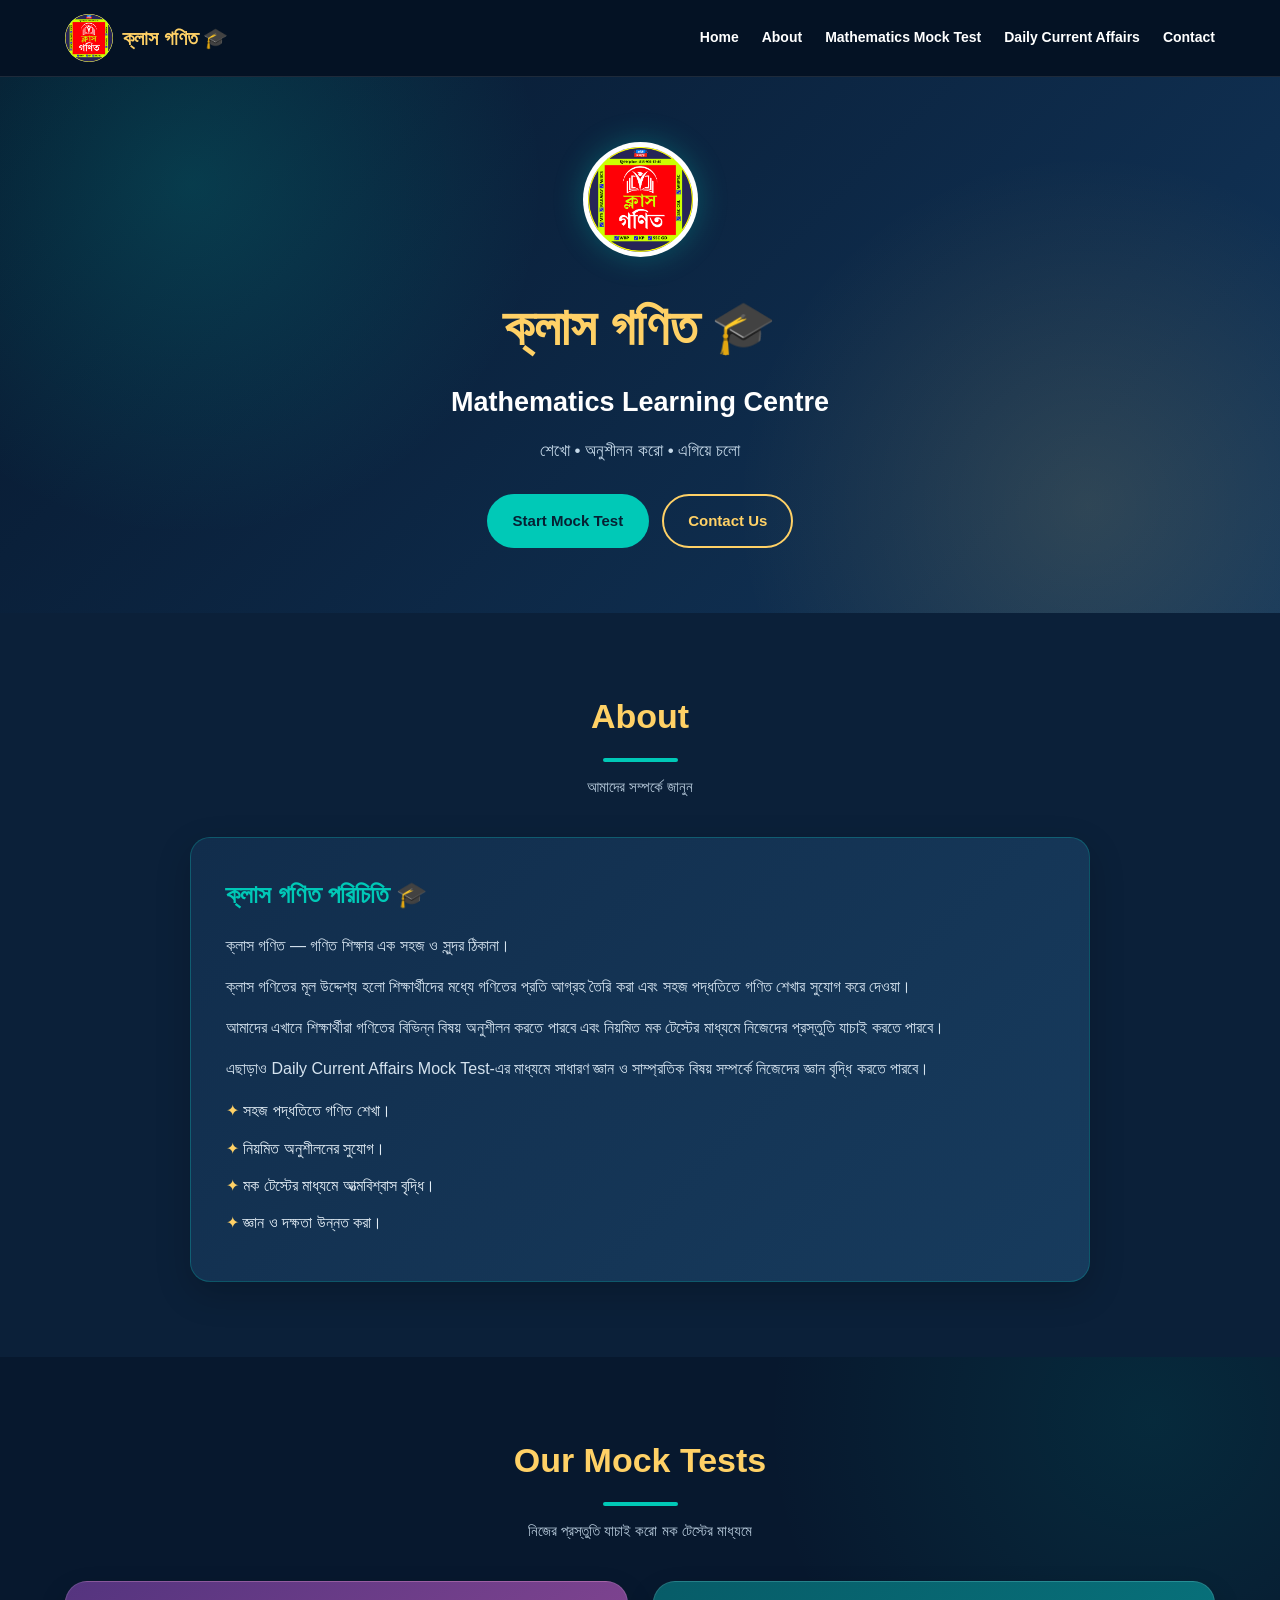
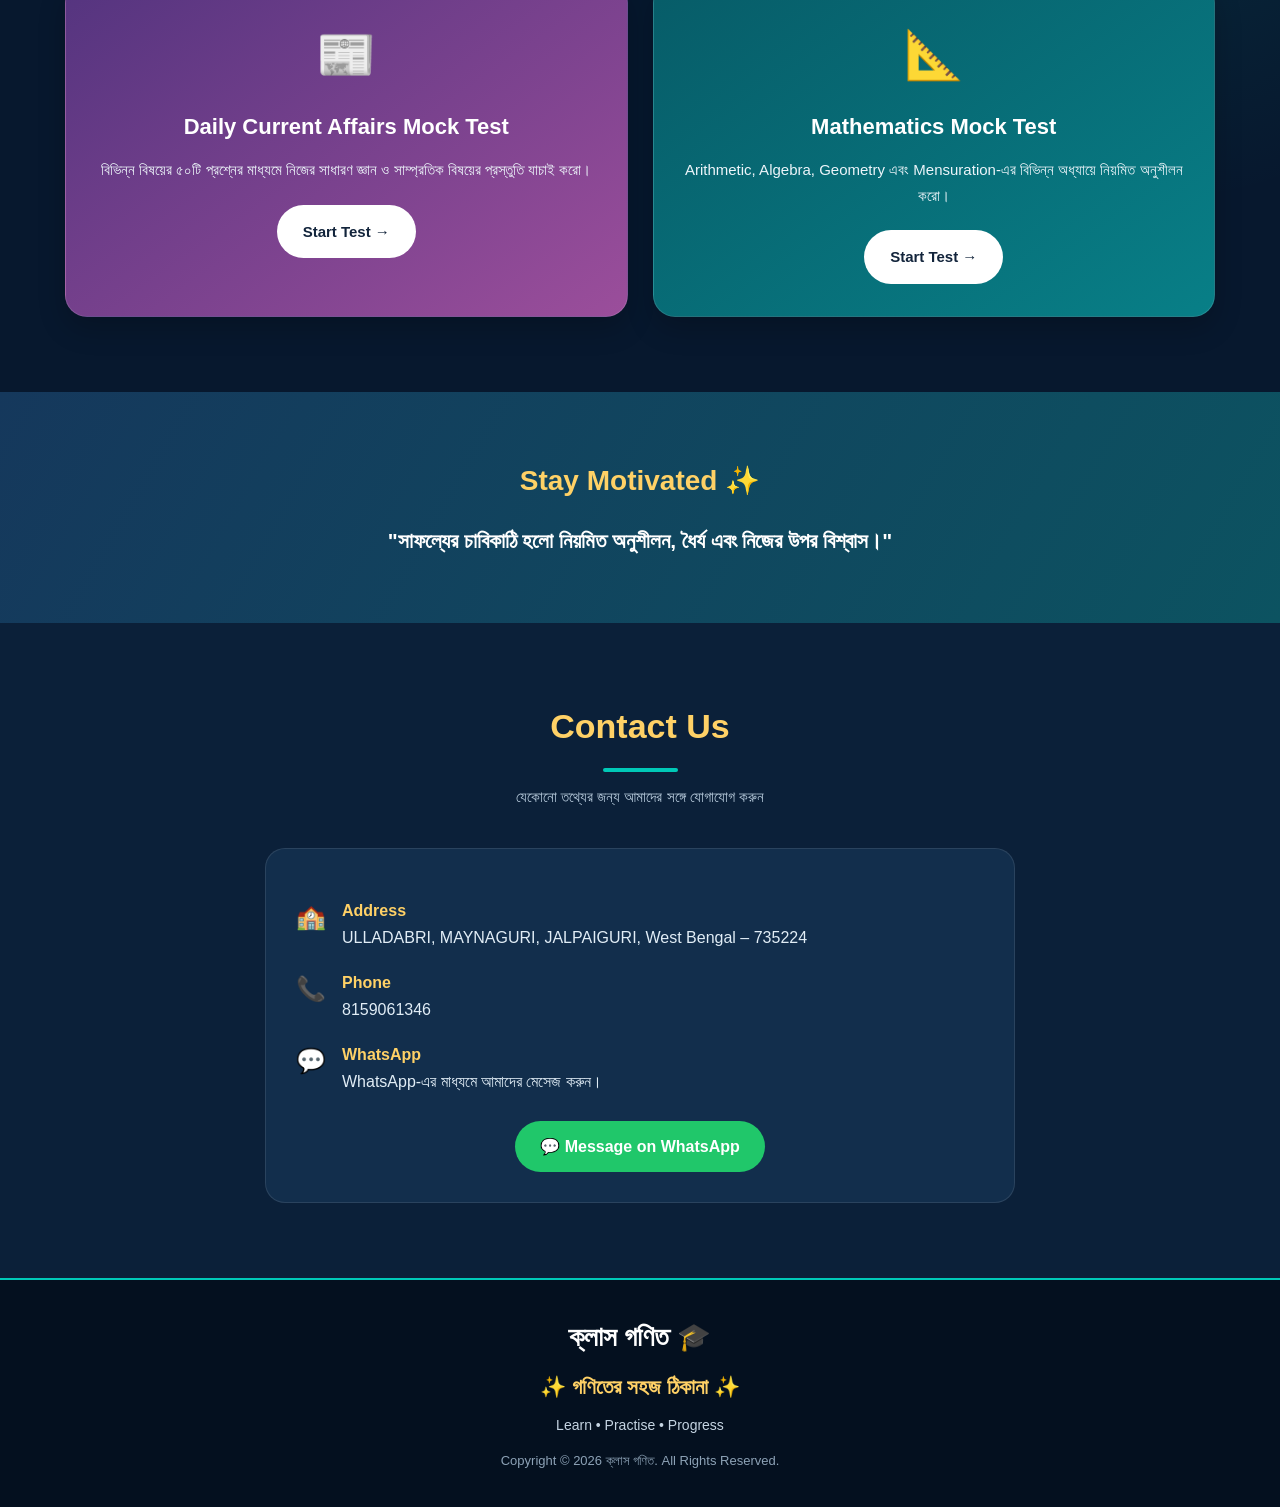
<file: index.html>
<!DOCTYPE html>
<html lang="bn">
<head>
<meta charset="UTF-8">
<meta name="viewport" content="width=device-width, initial-scale=1.0">

<title>ক্লাস গণিত 🎓 | Mathematics Learning Centre</title>
<meta name="description" content="ক্লাস গণিত - গণিত অনুশীলন, Mathematics Mock Test এবং Daily Current Affairs Mock Test।">

<style>
* {
    margin: 0;
    padding: 0;
    box-sizing: border-box;
    scroll-behavior: smooth;
}

:root {
    --navy: #07182e;
    --navy2: #102b4c;
    --teal: #00c9b7;
    --gold: #ffd166;
    --white: #ffffff;
    --light: #eaf3fa;
}

body {
    font-family: Arial, "Noto Sans Bengali", sans-serif;
    background: var(--navy);
    color: var(--white);
    line-height: 1.7;
}

a {
    text-decoration: none;
    color: inherit;
}

.container {
    width: 90%;
    max-width: 1150px;
    margin: auto;
}

/* HEADER */

header {
    background: rgba(5, 19, 37, 0.97);
    position: sticky;
    top: 0;
    z-index: 1000;
    border-bottom: 1px solid rgba(255,255,255,0.1);
}

.navbar {
    min-height: 76px;
    display: flex;
    align-items: center;
    justify-content: space-between;
    gap: 15px;
}

.brand {
    display: flex;
    align-items: center;
    gap: 10px;
    font-size: 20px;
    font-weight: bold;
    color: var(--gold);
}

.brand img {
    width: 48px;
    height: 48px;
    object-fit: contain;
    border-radius: 50%;
    background: white;
}

.nav-links {
    display: flex;
    align-items: center;
    gap: 23px;
}

.nav-links a {
    font-size: 14px;
    font-weight: bold;
    transition: 0.3s;
}

.nav-links a:hover {
    color: var(--teal);
}

.menu-btn {
    display: none;
    background: var(--teal);
    border: none;
    color: var(--navy);
    font-size: 25px;
    padding: 3px 12px;
    border-radius: 7px;
    cursor: pointer;
}

/* HERO */

.hero {
    min-height: 520px;
    display: flex;
    align-items: center;
    justify-content: center;
    text-align: center;
    padding: 65px 15px;
    background:
      radial-gradient(circle at 15% 20%, rgba(0,201,183,.18), transparent 30%),
      radial-gradient(circle at 85% 80%, rgba(255,209,102,.13), transparent 30%),
      linear-gradient(135deg, #07182e, #12365b);
}

.hero-logo {
    width: 115px;
    height: 115px;
    object-fit: contain;
    background: white;
    border-radius: 50%;
    padding: 5px;
    box-shadow: 0 0 30px rgba(0,201,183,.3);
    margin-bottom: 18px;
}

.hero h1 {
    font-size: clamp(32px, 6vw, 52px);
    color: var(--gold);
    margin-bottom: 8px;
}

.hero h2 {
    font-size: clamp(19px, 4vw, 27px);
    margin-bottom: 12px;
}

.hero p {
    color: #c6d9e9;
    font-size: 17px;
    margin-bottom: 28px;
}

.hero-buttons {
    display: flex;
    justify-content: center;
    flex-wrap: wrap;
    gap: 13px;
}

/* BUTTONS */

.btn {
    display: inline-block;
    padding: 12px 24px;
    border-radius: 30px;
    font-weight: bold;
    font-size: 15px;
    transition: 0.3s;
    border: 2px solid transparent;
}

.btn:hover {
    transform: translateY(-3px);
}

.btn-primary {
    background: var(--teal);
    color: #062033;
}

.btn-outline {
    border-color: var(--gold);
    color: var(--gold);
}

.btn-gold {
    background: var(--gold);
    color: #17243a;
}

/* COMMON SECTIONS */

section {
    padding: 75px 0;
}

.section-title {
    text-align: center;
    margin-bottom: 38px;
}

.section-title h2 {
    font-size: clamp(25px, 4vw, 34px);
    color: var(--gold);
    margin-bottom: 8px;
}

.section-title p {
    color: #b8cbdc;
    font-size: 15px;
}

.section-title .line {
    width: 75px;
    height: 4px;
    background: var(--teal);
    border-radius: 10px;
    margin: 12px auto;
}

/* ABOUT */

.about-section {
    background: #0b2039;
}

.about-card {
    max-width: 900px;
    margin: auto;
    background: linear-gradient(135deg, #112d4c, #173b5d);
    border: 1px solid rgba(0,201,183,.25);
    border-radius: 20px;
    padding: 35px;
    box-shadow: 0 12px 35px rgba(0,0,0,.2);
}

.about-card h3 {
    color: var(--teal);
    font-size: 25px;
    margin-bottom: 16px;
}

.about-card p {
    color: #d5e3ef;
    margin-bottom: 14px;
    font-size: 16px;
}

.about-card ul {
    list-style: none;
    margin-top: 15px;
}

.about-card li {
    margin: 10px 0;
    color: #e5eff7;
}

.about-card li::before {
    content: "✦ ";
    color: var(--gold);
}

/* MOCK TEST */

.mock-section {
    background:
      radial-gradient(circle at 90% 10%, rgba(0,201,183,.10), transparent 30%),
      #07182e;
}

.test-grid {
    display: grid;
    grid-template-columns: repeat(2, 1fr);
    gap: 25px;
}

.test-card {
    padding: 32px 25px;
    border-radius: 22px;
    text-align: center;
    transition: .3s;
    border: 1px solid rgba(255,255,255,.12);
    box-shadow: 0 12px 28px rgba(0,0,0,.2);
}

.test-card:hover {
    transform: translateY(-7px);
}

.current-card {
    background: linear-gradient(145deg, #54347f, #9b4e9b);
}

.math-card {
    background: linear-gradient(145deg, #075c68, #087f87);
}

.card-icon {
    font-size: 48px;
    margin-bottom: 12px;
}

.test-card h3 {
    font-size: 22px;
    margin-bottom: 12px;
}

.test-card p {
    color: #edf5fa;
    margin-bottom: 22px;
    font-size: 15px;
}

.test-card .btn {
    background: white;
    color: #12243b;
}

/* MOTIVATION */

.motivation {
    text-align: center;
    background: linear-gradient(120deg, #15385c, #0c5361);
    padding: 65px 20px;
}

.motivation h2 {
    color: var(--gold);
    font-size: 28px;
    margin-bottom: 18px;
}

.motivation blockquote {
    max-width: 750px;
    margin: auto;
    font-size: 21px;
    font-weight: bold;
    color: white;
}

/* CONTACT */

.contact-section {
    background: #0b2039;
}

.contact-card {
    max-width: 750px;
    margin: auto;
    background: #122e4c;
    border-radius: 20px;
    padding: 30px;
    border: 1px solid rgba(255,255,255,.1);
}

.contact-item {
    display: flex;
    gap: 14px;
    align-items: flex-start;
    margin: 18px 0;
    color: #e1edf6;
    overflow-wrap: anywhere;
}

.contact-icon {
    font-size: 24px;
    min-width: 32px;
}

.contact-item strong {
    color: var(--gold);
}

.whatsapp-btn {
    display: block;
    width: fit-content;
    margin: 25px auto 0;
    background: #20c76a;
    color: white;
    padding: 12px 25px;
    border-radius: 30px;
    font-weight: bold;
    transition: .3s;
}

.whatsapp-btn:hover {
    background: #13a957;
    transform: translateY(-3px);
}

/* FOOTER */

footer {
    background: #04101f;
    border-top: 2px solid var(--teal);
    text-align: center;
    padding: 35px 15px;
}

.footer-brand {
    color: white;
    font-size: 27px;
    font-weight: bold;
    margin-bottom: 5px;
}

.footer-tagline {
    color: var(--gold);
    font-size: 21px;
    font-weight: bold;
    margin: 8px 0;
}

.footer-motto {
    color: #c5d4e2;
    font-size: 14px;
    margin-top: 10px;
}

.copyright {
    color: #8da2b6;
    font-size: 13px;
    margin-top: 12px;
}

/* MOBILE RESPONSIVE */

@media(max-width: 850px) {
    .menu-btn {
        display: block;
    }

    .nav-links {
        display: none;
        position: absolute;
        top: 76px;
        left: 0;
        width: 100%;
        background: #07182e;
        flex-direction: column;
        align-items: stretch;
        gap: 0;
        padding: 10px 20px 18px;
        border-bottom: 1px solid rgba(255,255,255,.15);
    }

    .nav-links.active {
        display: flex;
    }

    .nav-links a {
        padding: 12px 5px;
        border-bottom: 1px solid rgba(255,255,255,.08);
    }
}

@media(max-width: 650px) {
    .test-grid {
        grid-template-columns: 1fr;
    }

    .hero {
        min-height: 470px;
        padding: 50px 15px;
    }

    .hero-logo {
        width: 95px;
        height: 95px;
    }

    section {
        padding: 55px 0;
    }

    .about-card {
        padding: 23px 19px;
    }

    .contact-card {
        padding: 22px 17px;
    }

    .footer-tagline {
        font-size: 18px;
    }

    .hero-buttons .btn {
        width: 100%;
        max-width: 250px;
    }
}
</style>
</head>

<body>

<!-- HEADER & NAVIGATION -->

<header>
    <div class="container navbar">

        <a href="index.html" class="brand">
            <img src="logo.png" alt="ক্লাস গণিত Logo">
            <span>ক্লাস গণিত 🎓</span>
        </a>

        <button class="menu-btn" onclick="toggleMenu()" aria-label="Open navigation menu">
            ☰
        </button>

        <nav class="nav-links" id="navLinks">
            <a href="index.html">Home</a>
            <a href="#about">About</a>
            <a href="mock-test.html">Mathematics Mock Test</a>
            <a href="current-affairs.html">Daily Current Affairs</a>
            <a href="#contact">Contact</a>
        </nav>

    </div>
</header>

<!-- HERO SECTION -->

<section class="hero">
    <div class="container">

        <img src="logo.png" alt="Class Gonit Logo" class="hero-logo">

        <h1>ক্লাস গণিত 🎓</h1>

        <h2>Mathematics Learning Centre</h2>

        <p>শেখো • অনুশীলন করো • এগিয়ে চলো</p>

        <div class="hero-buttons">
            <a href="#mock-tests" class="btn btn-primary">
                Start Mock Test
            </a>

            <a href="#contact" class="btn btn-outline">
                Contact Us
            </a>
        </div>

    </div>
</section>

<!-- ABOUT SECTION -->

<section class="about-section" id="about">

    <div class="container">

        <div class="section-title">
            <h2>About</h2>
            <div class="line"></div>
            <p>আমাদের সম্পর্কে জানুন</p>
        </div>

        <div class="about-card">

            <h3>ক্লাস গণিত পরিচিতি 🎓</h3>

            <p>
                ক্লাস গণিত — গণিত শিক্ষার এক সহজ ও সুন্দর ঠিকানা।
            </p>

            <p>
                ক্লাস গণিতের মূল উদ্দেশ্য হলো শিক্ষার্থীদের মধ্যে
                গণিতের প্রতি আগ্রহ তৈরি করা এবং সহজ পদ্ধতিতে
                গণিত শেখার সুযোগ করে দেওয়া।
            </p>

            <p>
                আমাদের এখানে শিক্ষার্থীরা গণিতের বিভিন্ন বিষয়
                অনুশীলন করতে পারবে এবং নিয়মিত মক টেস্টের মাধ্যমে
                নিজেদের প্রস্তুতি যাচাই করতে পারবে।
            </p>

            <p>
                এছাড়াও Daily Current Affairs Mock Test-এর মাধ্যমে
                সাধারণ জ্ঞান ও সাম্প্রতিক বিষয় সম্পর্কে নিজেদের
                জ্ঞান বৃদ্ধি করতে পারবে।
            </p>

            <ul>
                <li>সহজ পদ্ধতিতে গণিত শেখা।</li>
                <li>নিয়মিত অনুশীলনের সুযোগ।</li>
                <li>মক টেস্টের মাধ্যমে আত্মবিশ্বাস বৃদ্ধি।</li>
                <li>জ্ঞান ও দক্ষতা উন্নত করা।</li>
            </ul>

        </div>

    </div>

</section>

<!-- MOCK TEST SECTION -->

<section class="mock-section" id="mock-tests">

    <div class="container">

        <div class="section-title">
            <h2>Our Mock Tests</h2>
            <div class="line"></div>
            <p>নিজের প্রস্তুতি যাচাই করো মক টেস্টের মাধ্যমে</p>
        </div>

        <div class="test-grid">

            <!-- CURRENT AFFAIRS CARD -->

            <div class="test-card current-card">

                <div class="card-icon">📰</div>

                <h3>Daily Current Affairs Mock Test</h3>

                <p>
                    বিভিন্ন বিষয়ের ৫০টি প্রশ্নের মাধ্যমে
                    নিজের সাধারণ জ্ঞান ও সাম্প্রতিক বিষয়ের
                    প্রস্তুতি যাচাই করো।
                </p>

                <a href="current-affairs.html" class="btn">
                    Start Test →
                </a>

            </div>

            <!-- MATHEMATICS CARD -->

            <div class="test-card math-card">

                <div class="card-icon">📐</div>

                <h3>Mathematics Mock Test</h3>

                <p>
                    Arithmetic, Algebra, Geometry এবং
                    Mensuration-এর বিভিন্ন অধ্যায়ে
                    নিয়মিত অনুশীলন করো।
                </p>

                <a href="mock-test.html" class="btn">
                    Start Test →
                </a>

            </div>

        </div>

    </div>

</section>

<!-- MOTIVATION SECTION -->

<section class="motivation">

    <div class="container">

        <h2>Stay Motivated ✨</h2>

        <blockquote>
            "সাফল্যের চাবিকাঠি হলো নিয়মিত অনুশীলন,
            ধৈর্য এবং নিজের উপর বিশ্বাস।"
        </blockquote>

    </div>

</section>

<!-- CONTACT SECTION -->

<section class="contact-section" id="contact">

    <div class="container">

        <div class="section-title">
            <h2>Contact Us</h2>
            <div class="line"></div>
            <p>যেকোনো তথ্যের জন্য আমাদের সঙ্গে যোগাযোগ করুন</p>
        </div>

        <div class="contact-card">

            <div class="contact-item">
                <span class="contact-icon">🏫</span>
                <div>
                    <strong>Address</strong><br>
                    ULLADABRI, MAYNAGURI, JALPAIGURI,
                    West Bengal – 735224
                </div>
            </div>

            <div class="contact-item">
                <span class="contact-icon">📞</span>
                <div>
                    <strong>Phone</strong><br>
                    <a href="tel:8159061346">8159061346</a>
                </div>
            </div>

            <div class="contact-item">
                <span class="contact-icon">💬</span>
                <div>
                    <strong>WhatsApp</strong><br>
                    WhatsApp-এর মাধ্যমে আমাদের মেসেজ করুন।
                </div>
            </div>

            <a
                class="whatsapp-btn"
                href="https://wa.me/918159061346?text=Hello%20Class%20Gonit!%20I%20want%20to%20make%20an%20enquiry%20about%20your%20classes."
                target="_blank"
                rel="noopener">
                💬 Message on WhatsApp
            </a>

        </div>

    </div>

</section>

<!-- FOOTER -->

<footer>

    <div class="container">

        <div class="footer-brand">
            ক্লাস গণিত 🎓
        </div>

        <div class="footer-tagline">
            ✨ গণিতের সহজ ঠিকানা ✨
        </div>

        <p class="footer-motto">
            Learn • Practise • Progress
        </p>

        <p class="copyright">
            Copyright © 2026 ক্লাস গণিত. All Rights Reserved.
        </p>

    </div>

</footer>

<!-- MOBILE MENU SCRIPT -->

<script>
function toggleMenu() {
    document.getElementById("navLinks").classList.toggle("active");
}

// Close mobile menu after clicking a link
document.querySelectorAll(".nav-links a").forEach(function(link) {
    link.addEventListener("click", function() {
        document.getElementById("navLinks").classList.remove("active");
    });
});
</script>

</body>
</html>
</file>
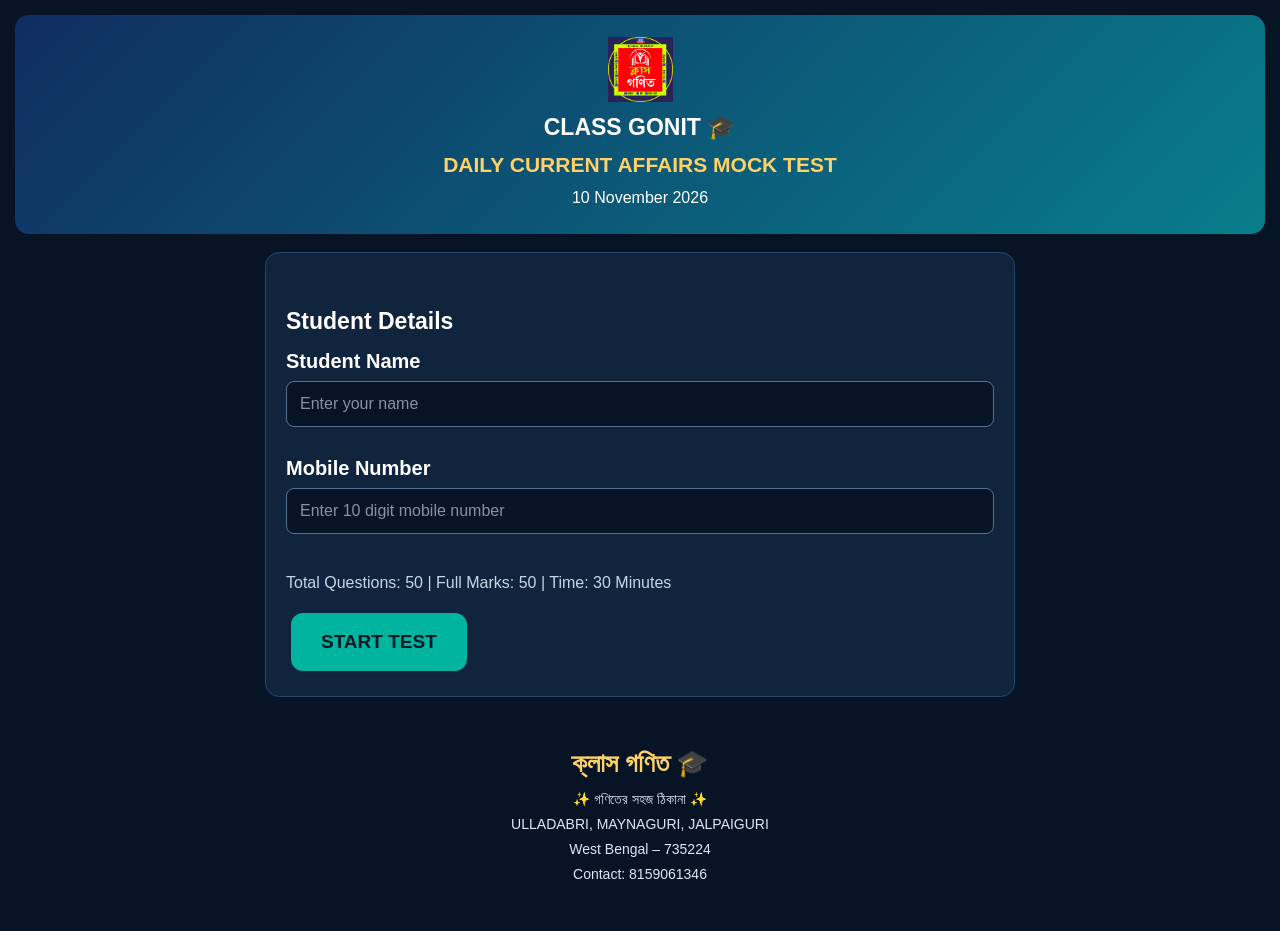
<file: ca-10-11-2026.html>
<!DOCTYPE html>
<html lang="bn">
<head>
<meta charset="UTF-8">
<meta name="viewport" content="width=device-width, initial-scale=1.0">
<title>Class Gonit | Daily Current Affairs</title>

<style>
*{box-sizing:border-box}

body{
 margin:0;
 padding:15px;
 font-family:Arial,sans-serif;
 background:#071426;
 color:#fff;
}

header{
 text-align:center;
 padding:22px 12px;
 background:linear-gradient(135deg,#102d61,#087e8b);
 border-radius:14px;
 margin-bottom:18px;
}

header img{
 width:65px;
 height:65px;
 object-fit:contain;
}

header h2{
 margin:8px 0;
 font-size:23px;
 color:#fff;
}

header h1{
 font-size:21px;
 margin:12px 0;
 color:#ffd166;
}

header p{
 margin:5px;
 font-size:16px;
 color:#fff;
}

.container{
 max-width:750px;
 margin:auto;
 background:#10243e;
 padding:20px;
 border-radius:14px;
 border:1px solid #24466a;
}

#startArea h3{
 font-size:23px;
 margin:35px 0 15px;
}

#startArea label{
 display:block;
 font-weight:bold;
 font-size:20px;
 margin-top:15px;
}

input{
 width:100%;
 padding:13px;
 margin:8px 0 15px;
 border:1px solid #56718f;
 border-radius:8px;
 background:#071426;
 color:white;
 font-size:16px;
}

input::placeholder{
 color:#8793a3;
}

button{
 border:0;
 border-radius:8px;
 padding:12px 18px;
 font-size:15px;
 font-weight:bold;
 cursor:pointer;
 margin:5px;
}

.primary{
 background:#00b4a0;
 color:#001b24;
}

.secondary{
 background:#31577d;
 color:white;
}

.danger{
 background:#ef4444;
 color:white;
}

.submit{
 background:#ffd166;
 color:#17202a;
}

#startArea .small{
 font-size:16px;
 color:#c6d6e7;
 margin-top:25px;
}

#startArea .primary{
 padding:18px 30px;
 font-size:19px;
 border-radius:12px;
}

#quizArea{
 display:none;
}

.card{
 background:#10243e;
 border:1px solid #24466a;
 border-radius:14px;
 padding:18px;
 margin-top:18px;
 margin-bottom:18px;
}

.topbar{
 display:flex;
 justify-content:space-between;
 flex-wrap:wrap;
 gap:10px;
 margin-bottom:15px;
}

.timer{
 background:#7b1e35;
 color:white;
 padding:10px 15px;
 border-radius:8px;
 font-weight:bold;
}

.question{
 background:#173653;
 padding:18px;
 border-radius:10px;
 margin:12px 0;
 line-height:1.6;
 font-size:18px;
}

.option{
 display:block;
 background:#0b2038;
 border:1px solid #355878;
 padding:12px;
 border-radius:8px;
 margin:9px 0;
 cursor:pointer;
}

.option input{
 width:auto;
 margin:0 8px 0 0;
}

.option.selected{
 border:2px solid #00d3b5;
}

.palette{
 display:grid;
 grid-template-columns:repeat(6,1fr);
 gap:8px;
 margin:18px 0;
}

.palette button{
 padding:9px 0;
 margin:0;
 background:#31506d;
 color:white;
}

.palette button.answered{
 background:#078b67;
}

.palette button.current{
 outline:2px solid #ffd166;
}

.nav{
 display:flex;
 justify-content:space-between;
 flex-wrap:wrap;
 margin-top:15px;
}

.small{
 font-size:13px;
 color:#c6d6e7;
}

footer{
 text-align:center;
 margin:25px auto 10px;
 padding:18px 10px;
 line-height:1.8;
 color:#dce8f5;
 font-size:14px;
}

footer strong{
 font-size:26px;
 color:#ffd166;
}

@media(max-width:450px){
 body{padding:9px}
 .container{padding:20px}
 header h1{font-size:18px}
 header h2{font-size:21px}
 .palette{grid-template-columns:repeat(5,1fr)}
}
</style>
</head>

<body>

<header>
<img src="logo.png" alt="Class Gonit Logo">
<h2>CLASS GONIT 🎓</h2>
<h1>DAILY CURRENT AFFAIRS MOCK TEST</h1>
<p>10 November 2026</p>
</header>

<div class="container">

<!-- STUDENT DETAILS -->

<div id="startArea">

<h3>Student Details</h3>

<label>Student Name</label>
<input type="text" id="studentName"
placeholder="Enter your name">

<label>Mobile Number</label>
<input type="tel" id="studentMobile"
maxlength="10"
placeholder="Enter 10 digit mobile number">

<p class="small">
Total Questions: 50 | Full Marks: 50 | Time: 30 Minutes
</p>

<button class="primary" onclick="startTest()">
START TEST
</button>

</div>

<!-- QUIZ AREA -->

<div id="quizArea">

<div class="card">

<div class="topbar">
<strong id="questionCount">Question 1/50</strong>
<span>Marks: 50</span>
<div class="timer">
Time Left: <span id="timer">30:00</span>
</div>
</div>

<div class="question" id="questionText"></div>

<div id="options"></div>

<div class="nav">
<button onclick="previousQuestion()">← Previous</button>
<button class="secondary" onclick="nextQuestion()">Next →</button>
</div>

</div>

<div class="card">

<h3>Question Navigation</h3>

<p class="small">
সবুজ = উত্তর দেওয়া হয়েছে | ধূসর = উত্তর দেওয়া হয়নি
</p>

<div class="palette" id="palette"></div>

<div style="text-align:center;margin-top:20px">
<button class="danger" onclick="submitTest()">SUBMIT TEST</button>
</div>

</div>

</div>
</div>

<footer>
<strong>ক্লাস গণিত 🎓</strong><br>
✨ গণিতের সহজ ঠিকানা ✨<br>
ULLADABRI, MAYNAGURI, JALPAIGURI<br>
West Bengal – 735224<br>
Contact: 8159061346
</footer>

<script>

const GOOGLE_SCRIPT_URL =
"https://script.google.com/macros/s/AKfycbyNevvXWNr6kkpXG5Q04xL8aSQBGUInRaM-u-2xK-V_oaLFTqm34RKQ7AFKNGRgct_7/exec";

const questions = [

{q:"NITI Aayog-এর CEO হিসেবে কে নিযুক্ত হয়েছেন?",o:["রাজীব গৌবা","অনুরাগ জৈন","অমিতাভ কান্ত","অশোক কুমার লাহিড়ী"],a:1},
{q:"২০২৬ সালে ভারতের ১০০তম দাবা গ্র্যান্ডমাস্টার কে হয়েছেন?",o:["আর প্রজ্ঞানন্দ","গুকেশ","অনুজ শ্রীবাত্রি","বিদিত গুজরাঠি"],a:2},
{q:"ভারতের কোন রাজ্য ২০২৬ সালের Khelo India Youth Games আয়োজন করবে?",o:["পশ্চিমবঙ্গ","তেলেঙ্গানা","রাজস্থান","মহারাষ্ট্র"],a:0},
{q:"INS Surat কোন দেশে ভারত-ওমান নৌ-মহড়ায় অংশ নিতে পৌঁছেছে?",o:["ইরান","কাতার","ওমান","সৌদি আরব"],a:2},
{q:"ভারতের জাতীয় আইন পরিষেবা দিবস কবে পালিত হয়?",o:["৫ নভেম্বর","৭ নভেম্বর","৯ নভেম্বর","১০ নভেম্বর"],a:2},
{q:"Geological Survey of India-এর ৫৫তম Director General কে হয়েছেন?",o:["দীনেশ ভি. গণভীর","অনুরাগ জৈন","রাজীব গৌবা","অমিতাভ কান্ত"],a:0},
{q:"ভারতের প্রথম ব্যক্তিগত হেলিকপ্টার Final Assembly Line কোথায় স্থাপনের কথা বলা হয়েছে?",o:["কলকাতা","বেঙ্গালুরু","ভেমাগাল","মুম্বাই"],a:2},
{q:"ভারতের ২০২৬ সালের কোন আন্তর্জাতিক গবেষণা কর্মসূচিতে যুক্ত হওয়ার আলোচনা সম্পন্ন হয়েছে?",o:["NASA","Horizon Europe","JAXA","UNESCO"],a:1},
{q:"ভারতের কোন সংস্থা UPI পরিষেবা পরিচালনার সঙ্গে যুক্ত?",o:["SEBI","NPCI","ISRO","DRDO"],a:1},
{q:"২০২৬ সালের Men's Asian Champions Trophy Hockey-তে কোন দেশকে হারিয়ে ভারত চ্যাম্পিয়ন হয়?",o:["পাকিস্তান","দক্ষিণ কোরিয়া","জাপান","মালয়েশিয়া"],a:1},
{q:"পশ্চিমবঙ্গের রাজধানী কোনটি?",o:["শিলিগুড়ি","কলকাতা","দুর্গাপুর","আসানসোল"],a:1},
{q:"পশ্চিমবঙ্গের মুখ্যমন্ত্রী কে?",o:["মমতা বন্দ্যোপাধ্যায়","শুভেন্দু অধিকারী","দিলীপ ঘোষ","অধীর রঞ্জন চৌধুরী"],a:0},
{q:"পশ্চিমবঙ্গের কোন জেলায় Pursurah অবস্থিত?",o:["হুগলি","নদিয়া","মালদা","মুর্শিদাবাদ"],a:0},
{q:"পশ্চিমবঙ্গের বিখ্যাত সুন্দরবন কোন ধরনের বন?",o:["চিরহরিৎ বন","ম্যানগ্রোভ বন","পর্ণমোচী বন","শঙ্কুযুক্ত বন"],a:1},
{q:"দার্জিলিং কোন ফসলের জন্য বিখ্যাত?",o:["তুলা","চা","গম","কফি"],a:1},
{q:"পশ্চিমবঙ্গের Investment Promotion Policy 2026 কোথায় প্রকাশ করা হয়েছে?",o:["শিলিগুড়ি","নিউ টাউন","দুর্গাপুর","আসানসোল"],a:1},
{q:"COP31 জলবায়ু সম্মেলন ২০২৬ কোথায় অনুষ্ঠিত হচ্ছে?",o:["ভারত","তুরস্ক","জাপান","ব্রাজিল"],a:1},
{q:"COP31-এর আয়োজক শহর কোনটি?",o:["ইস্তাম্বুল","আঙ্কারা","আন্টালিয়া","ইজমির"],a:2},
{q:"২০২৬ সালের CHOGM সম্মেলন কোথায় অনুষ্ঠিত হয়েছে?",o:["ভারত","অ্যান্টিগুয়া ও বারবুডা","কানাডা","অস্ট্রেলিয়া"],a:1},
{q:"WHO-এর পূর্ণরূপ কী?",o:["World Health Organization","World Human Organization","World Heritage Organization","World Help Organization"],a:0},
{q:"জাতিসংঘের সদর দপ্তর কোথায় অবস্থিত?",o:["লন্ডন","প্যারিস","নিউ ইয়র্ক","জেনেভা"],a:2},
{q:"২০২৬ সালের COP31 সম্মেলনের প্রেসিডেন্ট কে?",o:["ক্রিস বোয়েন","মুরাত কুরুম","আন্তোনিও গুতেরেস","জো বাইডেন"],a:1},
{q:"ভারতের মহাকাশ গবেষণা সংস্থার নাম কী?",o:["NASA","ISRO","DRDO","ESA"],a:1},
{q:"Vyommitra কী?",o:["একটি উপগ্রহ","একটি রোবট","একটি রকেট","একটি মহাকাশ স্টেশন"],a:1},
{q:"Chandrayaan-3 কোন মহাকাশ সংস্থার অভিযান?",o:["NASA","ISRO","ESA","JAXA"],a:1},
{q:"কৃত্রিম বুদ্ধিমত্তার ইংরেজি নাম কী?",o:["Artificial Intelligence","Automatic Internet","Advanced Information","Artificial Internet"],a:0},
{q:"পৃথিবীর প্রাকৃতিক উপগ্রহ কোনটি?",o:["মঙ্গল","চাঁদ","শুক্র","সূর্য"],a:1},
{q:"CMS-03 উপগ্রহ উৎক্ষেপণে কোন রকেট ব্যবহার করা হয়েছে?",o:["PSLV","SSLV","LVM3-M5","GSLV-F10"],a:2},
{q:"২০২৬ সালের ISSF World Championships কোথায় অনুষ্ঠিত হচ্ছে?",o:["দিল্লি","দোহা","টোকিও","প্যারিস"],a:1},
{q:"২০২৬ সালের Youth Olympic Games কোথায় অনুষ্ঠিত হয়েছে?",o:["ডাকার","লন্ডন","মস্কো","বেইজিং"],a:0},
{q:"২০২৬ সালে ভারতের ১০০তম দাবা গ্র্যান্ডমাস্টার হওয়া অনুজ শ্রীবাত্রি কোন রাজ্যের প্রথম গ্র্যান্ডমাস্টার?",o:["রাজস্থান","মধ্যপ্রদেশ","গুজরাট","বিহার"],a:1},
{q:"ব্যাডমিন্টনে শাটলকককে আর কী বলা হয়?",o:["বল","বার্ডি","ডিস্ক","প্যাক"],a:1},
{q:"ফুটবল খেলায় একটি দলে মাঠে কতজন খেলোয়াড় থাকে?",o:["৯ জন","১০ জন","১১ জন","১২ জন"],a:2},
{q:"অলিম্পিকের প্রতীকে কয়টি রিং রয়েছে?",o:["৪টি","৫টি","৬টি","৭টি"],a:1},
{q:"ভারতের কেন্দ্রীয় ব্যাংকের নাম কী?",o:["SBI","RBI","PNB","NABARD"],a:1},
{q:"GST-এর পূর্ণরূপ কী?",o:["General Sales Tax","Goods and Services Tax","Government Service Tax","General Service Trade"],a:1},
{q:"ভারতের মুদ্রার নাম কী?",o:["ডলার","টাকা","রুপি","ইউরো"],a:2},
{q:"ভারতের শেয়ার বাজারের নিয়ন্ত্রক সংস্থা কোনটি?",o:["RBI","SEBI","SBI","NPCI"],a:1},
{q:"ভারতের GST সংগ্রহ ২০২৬ সালের অক্টোবর মাসে কত হয়েছে?",o:["₹১.২৫ লক্ষ কোটি","₹১.৫০ লক্ষ কোটি","₹২.৩১ লক্ষ কোটি","₹৩.৫০ লক্ষ কোটি"],a:2},
{q:"পৃথিবীর বৃহত্তম মহাসাগর কোনটি?",o:["আটলান্টিক","ভারত মহাসাগর","প্রশান্ত মহাসাগর","উত্তর মহাসাগর"],a:2},
{q:"বিশ্ব উষ্ণায়নের অন্যতম প্রধান কারণ কী?",o:["গ্রিনহাউস গ্যাসের বৃদ্ধি","বৃষ্টিপাত","ভূমিকম্প","চন্দ্রগ্রহণ"],a:0},
{q:"ওজোন স্তর আমাদের কোন রশ্মি থেকে রক্ষা করে?",o:["অবলোহিত রশ্মি","অতিবেগুনি রশ্মি","এক্স-রে","গামা রশ্মি"],a:1},
{q:"ভারতের কোন রাজ্যে কাজিরাঙা জাতীয় উদ্যান অবস্থিত?",o:["অসম","পশ্চিমবঙ্গ","বিহার","ওড়িশা"],a:0},
{q:"সুন্দরবনের বিখ্যাত প্রাণী কোনটি?",o:["সিংহ","রয়্যাল বেঙ্গল টাইগার","চিতা","গন্ডার"],a:1},
{q:"ভারতে জাতীয় শিক্ষা দিবস কবে পালিত হয়?",o:["৫ সেপ্টেম্বর","১১ নভেম্বর","১৪ নভেম্বর","২৬ জানুয়ারি"],a:1},
{q:"জাতীয় শিক্ষা দিবস কার জন্মবার্ষিকীতে পালিত হয়?",o:["রবীন্দ্রনাথ ঠাকুর","মহাত্মা গান্ধী","মৌলানা আবুল কালাম আজাদ","জওহরলাল নেহরু"],a:2},
{q:"ভারতে শিশু দিবস কবে পালিত হয়?",o:["১৪ নভেম্বর","৫ জুন","২ অক্টোবর","১৫ আগস্ট"],a:0},
{q:"World Science Day for Peace and Development কবে পালিত হয়?",o:["৫ জুন","১০ নভেম্বর","১১ ডিসেম্বর","২১ ফেব্রুয়ারি"],a:1},
{q:"২০২৬ সালে Kochon Prize কোন ভারতীয় সংস্থা পেয়েছে?",o:["ISRO","REACH","DRDO","UNICEF India"],a:1},
{q:"২০২৬ সালের নভেম্বর মাসে প্রয়াত বিখ্যাত ভারতীয় চিত্রশিল্পী অর্পিতা সিং কোন পুরস্কার পেয়েছিলেন?",o:["ভারতরত্ন","পদ্মভূষণ","পদ্মবিভূষণ","দাদাসাহেব ফালকে পুরস্কার"],a:1}

];

let current=0;
let answers=Array(questions.length).fill(null);
let timeLeft=1800;
let timerInterval=null;
let studentName="";
let studentMobile="";
let submitted=false;

function startTest(){

 studentName=document.getElementById("studentName").value.trim();
 studentMobile=document.getElementById("studentMobile").value.trim();

 if(!studentName){
  alert("Student Name লিখুন");
  return;
 }

 if(!/^[0-9]{10}$/.test(studentMobile)){
  alert("সঠিক ১০ সংখ্যার Mobile Number লিখুন");
  return;
 }

 document.getElementById("startArea").style.display="none";
 document.getElementById("quizArea").style.display="block";

 showQuestion();
 buildPalette();
 updateTimer();

 timerInterval=setInterval(()=>{
  timeLeft--;
  updateTimer();

  if(timeLeft<=0){
   clearInterval(timerInterval);
   finishTest();
  }
 },1000);
}

function updateTimer(){

 let min=Math.floor(timeLeft/60);
 let sec=timeLeft%60;

 document.getElementById("timer").textContent=
 String(min).padStart(2,"0")+":"+
 String(sec).padStart(2,"0");

 if(timeLeft<=60){
  document.getElementById("timer").style.color="#ff5555";
 }
}

function showQuestion(){

 const q=questions[current];

 document.getElementById("questionCount").textContent=
 "Question "+(current+1)+"/"+questions.length;

 document.getElementById("questionText").textContent=
 (current+1)+". "+q.q;

 let html="";

 q.o.forEach((option,index)=>{
  html+=`
  <label class="option ${answers[current]===index?'selected':''}">
   <input type="radio" name="answer" value="${index}"
   ${answers[current]===index?'checked':''}
   onchange="selectAnswer(${index})">
   ${String.fromCharCode(65+index)}) ${option}
  </label>`;
 });

 document.getElementById("options").innerHTML=html;
 updatePalette();
}

function selectAnswer(index){
 answers[current]=index;
 showQuestion();
}

function previousQuestion(){
 if(current>0){
  current--;
  showQuestion();
 }
}

function nextQuestion(){
 if(current<questions.length-1){
  current++;
  showQuestion();
 }
}

function buildPalette(){

 let html="";

 questions.forEach((q,index)=>{
  html+=`
  <button id="p${index}" onclick="goToQuestion(${index})">
  ${index+1}
  </button>`;
 });

 document.getElementById("palette").innerHTML=html;
 updatePalette();
}

function updatePalette(){

 questions.forEach((q,index)=>{
  const btn=document.getElementById("p"+index);
  if(!btn)return;

  btn.className="";

  if(answers[index]!==null){
   btn.classList.add("answered");
  }

  if(index===current){
   btn.classList.add("current");
  }
 });
}

function goToQuestion(index){
 current=index;
 showQuestion();
}

function submitTest(){

 if(submitted)return;

 if(!confirm("তুমি কি পরীক্ষা Submit করতে চাও?")){
  return;
 }

 finishTest();
}

function finishTest(){

 if(submitted)return;
 submitted=true;

 clearInterval(timerInterval);

 let correct=0;
 let wrong=0;
 let skipped=0;

 questions.forEach((q,index)=>{
  if(answers[index]===null){
   skipped++;
  }
  else if(answers[index]===q.a){
   correct++;
  }
  else{
   wrong++;
  }
 });

 const resultData={
  name:studentName,
  mobile:studentMobile,
  testName:"Current Affairs - 10-11-2026",
  date:"10 November 2026",
  correct:correct,
  wrong:wrong,
  skipped:skipped,
  questions:questions,
  answers:answers
 };

 sessionStorage.setItem("caResult",JSON.stringify(resultData));

 saveStudentRecord(correct,wrong,skipped);

 window.location.href="ca-result.html";
}

function saveStudentRecord(correct,wrong,skipped){

 const data={
  name:studentName,
  mobile:studentMobile,
  testName:"Current Affairs - 10-11-2026",
  correct:correct,
  wrong:wrong,
  skipped:skipped,
  percentage:(correct/questions.length*100).toFixed(2)
 };

 fetch(GOOGLE_SCRIPT_URL,{
  method:"POST",
  mode:"no-cors",
  headers:{
   "Content-Type":"text/plain;charset=utf-8"
  },
  body:JSON.stringify(data)
 }).catch(error=>{
  console.log("Record submission error:",error);
 });

}

</script>

</body>
</html>
</file>
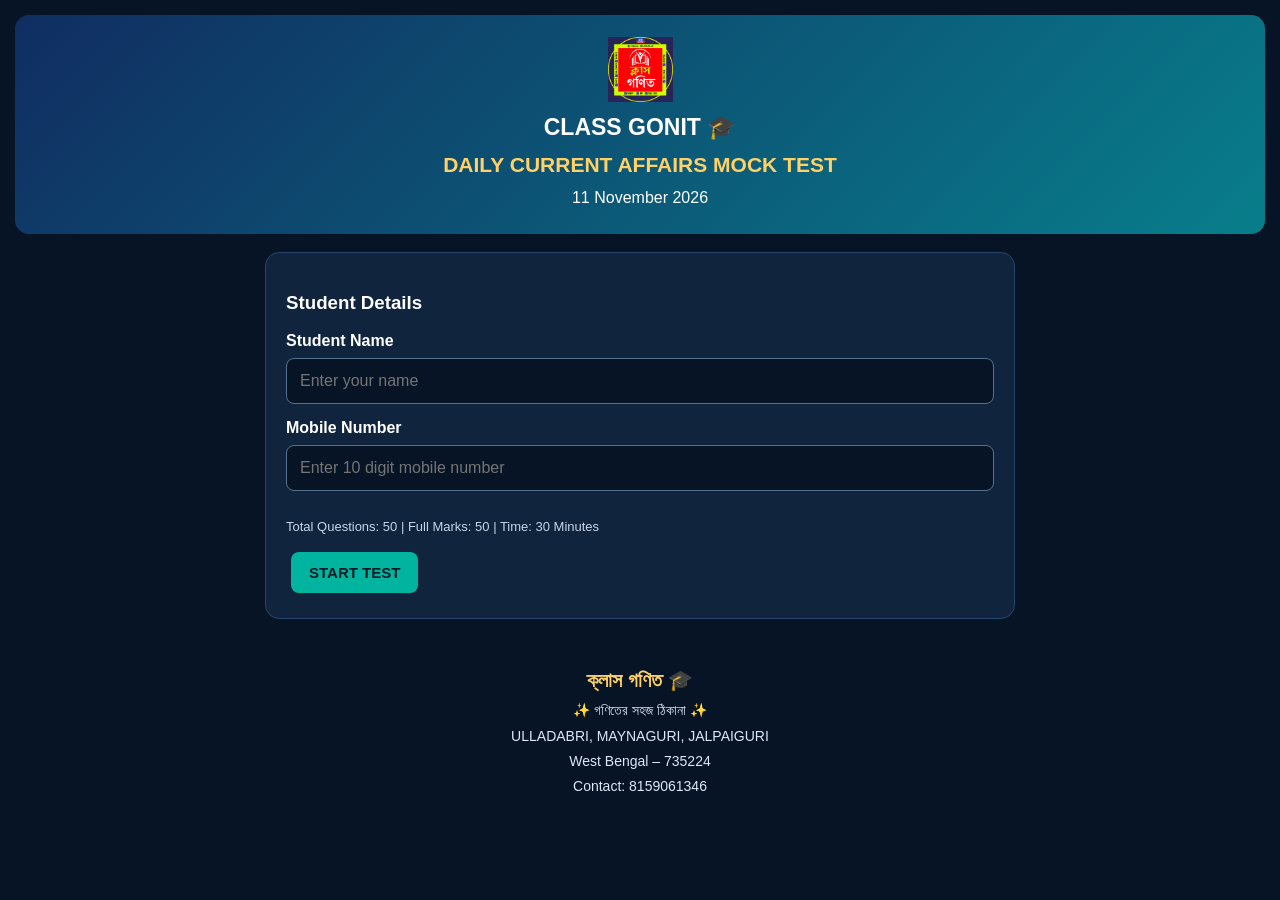
<file: ca-11-11-2026.html>
<!DOCTYPE html>
<html lang="en">
<head>
<meta charset="UTF-8">
<meta name="viewport" content="width=device-width, initial-scale=1.0">
<title>Class Gonit | Daily Current Affairs</title>

<style>
*{box-sizing:border-box}
body{
 margin:0;padding:15px;font-family:Arial,sans-serif;
 background:#071426;color:#fff
}
header{
 text-align:center;padding:22px 12px;
 background:linear-gradient(135deg,#102d61,#087e8b);
 border-radius:14px;margin-bottom:18px
}
header img{width:65px;height:65px;object-fit:contain}
header h2{margin:8px 0;font-size:23px}
header h1{font-size:21px;margin:12px 0;color:#ffd166}
header p{margin:5px;font-size:16px}
.container{
 max-width:750px;margin:auto;background:#10243e;
 padding:20px;border-radius:14px;
 border:1px solid #24466a
}
input{
 width:100%;padding:13px;margin:8px 0 15px;
 border:1px solid #56718f;border-radius:8px;
 background:#071426;color:white;font-size:16px
}
label{font-weight:bold}
button{
 border:0;border-radius:8px;padding:12px 18px;
 font-size:15px;font-weight:bold;cursor:pointer;
 margin:5px
}
.primary{background:#00b4a0;color:#001b24}
.secondary{background:#31577d;color:white}
.submit{background:#ffd166;color:#17202a}
#quizArea{display:none}
.topbar{
 display:flex;justify-content:space-between;
 flex-wrap:wrap;gap:10px;margin-bottom:15px
}
.timer{
 background:#7b1e35;color:white;padding:10px 15px;
 border-radius:8px;font-weight:bold
}
.question{
 background:#173653;padding:18px;border-radius:10px;
 margin:12px 0;line-height:1.6
}
.option{
 display:block;background:#0b2038;
 border:1px solid #355878;padding:12px;
 border-radius:8px;margin:9px 0;cursor:pointer
}
.option input{width:auto;margin:0 8px 0 0}
.option.selected{border:2px solid #00d3b5}
.palette{
 display:grid;grid-template-columns:repeat(10,1fr);
 gap:7px;margin:18px 0
}
.palette button{
 padding:9px 0;margin:0;background:#31506d;color:white
}
.palette button.answered{background:#078b67}
.palette button.current{outline:2px solid #ffd166}
.nav{
 display:flex;justify-content:space-between;
 flex-wrap:wrap;margin-top:15px
}
footer{
 text-align:center;margin:25px auto 10px;
 padding:18px 10px;line-height:1.8;
 color:#dce8f5;font-size:14px
}
footer strong{font-size:20px;color:#ffd166}
.small{font-size:13px;color:#c6d6e7}
@media(max-width:450px){
 body{padding:9px}
 .container{padding:13px}
 header h1{font-size:18px}
 .palette{grid-template-columns:repeat(5,1fr)}
}
</style>
</head>

<body>

<header>
 <img src="logo.png" alt="Class Gonit Logo">
 <h2>CLASS GONIT 🎓</h2>
 <h1>DAILY CURRENT AFFAIRS MOCK TEST</h1>
 <p>11 November 2026</p>
</header>

<div class="container">

<div id="studentArea">
 <h3>Student Details</h3>
 <label>Student Name</label>
 <input type="text" id="studentName" placeholder="Enter your name">

 <label>Mobile Number</label>
 <input type="tel" id="studentMobile" maxlength="10"
 placeholder="Enter 10 digit mobile number">

 <p class="small">Total Questions: 50 | Full Marks: 50 | Time: 30 Minutes</p>
 <button class="primary" onclick="startTest()">START TEST</button>
</div>

<div id="quizArea">
 <div class="topbar">
  <strong id="questionCount">Question 1 of 50</strong>
  <div class="timer">Time Left: <span id="timer">30:00</span></div>
 </div>

 <div class="question">
  <h3 id="questionText"></h3>
  <div id="options"></div>
 </div>

 <div class="nav">
  <button class="secondary" onclick="previousQuestion()">Previous</button>
  <button class="primary" onclick="nextQuestion()">Next</button>
 </div>

 <h3>Question Palette</h3>
 <div class="palette" id="palette"></div>

 <p class="small">Green = Answered | Blue = Not Answered</p>
 <center>
  <button class="submit" onclick="submitTest()">SUBMIT TEST</button>
 </center>
</div>

</div>

<footer>
 <strong>ক্লাস গণিত 🎓</strong><br>
 ✨ গণিতের সহজ ঠিকানা ✨<br>
 ULLADABRI, MAYNAGURI, JALPAIGURI<br>
 West Bengal – 735224<br>
 Contact: 8159061346
</footer>

<script>
const questions = [
{q:"National Education Day in India is observed on which date?",o:["5 September","11 November","14 November","26 January"],a:1},
{q:"National Education Day commemorates the birth anniversary of whom?",o:["Mahatma Gandhi","Sardar Patel","Maulana Abul Kalam Azad","Jawaharlal Nehru"],a:2},
{q:"Who became India's 100th Chess Grandmaster, according to the Prime Minister's Office announcement on 10 November 2026?",o:["D. Gukesh","Anuj Shrivatri","R. Praggnanandhaa","Arjun Erigaisi"],a:1},
{q:"COP31 is being held in which city in 2026?",o:["Paris","Antalya","New Delhi","Tokyo"],a:1},
{q:"Antalya is located in which country?",o:["Greece","Türkiye","Spain","Egypt"],a:1},
{q:"Which country is the headquarters of the International Solar Alliance (ISA) located in?",o:["India","France","Germany","Brazil"],a:0},
{q:"Which ministry is primarily responsible for renewable energy in India?",o:["Ministry of Education","Ministry of New and Renewable Energy","Ministry of Home Affairs","Ministry of Culture"],a:1},
{q:"Which organisation operates the Aadhaar programme in India?",o:["RBI","UIDAI","SEBI","NITI Aayog"],a:1},
{q:"What is the full form of UPI?",o:["Unified Payments Interface","Universal Payment India","United Payment Instrument","Unified Public Internet"],a:0},
{q:"Which institution is India's central bank?",o:["SBI","NABARD","Reserve Bank of India","SEBI"],a:2},
{q:"Where is the headquarters of the Reserve Bank of India?",o:["New Delhi","Mumbai","Kolkata","Chennai"],a:1},
{q:"Which organisation regulates the securities market in India?",o:["SEBI","IRDAI","UIDAI","ISRO"],a:0},
{q:"What does GDP stand for?",o:["Gross Domestic Product","General Development Plan","Global Domestic Price","Gross Development Programme"],a:0},
{q:"Which tax replaced many indirect taxes in India in 2017?",o:["Income Tax","GST","Wealth Tax","Corporate Tax"],a:1},
{q:"Which body replaced the Planning Commission of India?",o:["Finance Commission","NITI Aayog","Election Commission","UPSC"],a:1},
{q:"Where is the headquarters of ISRO located?",o:["Hyderabad","Bengaluru","New Delhi","Pune"],a:1},
{q:"What is the name of India's first solar mission?",o:["Chandrayaan-1","Mangalyaan","Aditya-L1","Gaganyaan"],a:2},
{q:"Chandrayaan-3 successfully landed on which celestial body?",o:["Mars","Moon","Venus","Jupiter"],a:1},
{q:"What was the name of the Chandrayaan-3 lunar lander?",o:["Pragyan","Vikram","Rohini","Aryabhata"],a:1},
{q:"Which Indian mission is designed for human spaceflight?",o:["Gaganyaan","Aditya-L1","Mangalyaan","NavIC"],a:0},
{q:"Which organisation developed India's regional navigation satellite system NavIC?",o:["DRDO","ISRO","HAL","BARC"],a:1},
{q:"Where is the headquarters of the United Nations?",o:["Geneva","New York","Paris","London"],a:1},
{q:"How many permanent members are there in the UN Security Council?",o:["4","5","6","10"],a:1},
{q:"Which organisation publishes the World Economic Outlook?",o:["World Bank","IMF","WHO","WTO"],a:1},
{q:"Where is the headquarters of the World Health Organization?",o:["Geneva","Rome","New York","Vienna"],a:0},
{q:"Which organisation is associated with international trade rules?",o:["WTO","WHO","UNESCO","UNICEF"],a:0},
{q:"Where is the headquarters of UNESCO?",o:["London","Paris","Rome","Washington, D.C."],a:1},
{q:"Which day is observed as World Environment Day?",o:["5 June","22 April","16 September","1 December"],a:0},
{q:"World Earth Day is observed on which date?",o:["21 March","22 April","5 June","11 July"],a:1},
{q:"International Yoga Day is celebrated on which date?",o:["5 June","21 June","11 July","2 October"],a:1},
{q:"World Water Day is observed on which date?",o:["22 March","7 April","8 May","10 December"],a:0},
{q:"International Women's Day is celebrated on which date?",o:["8 March","1 May","5 June","24 October"],a:0},
{q:"World Health Day is observed on which date?",o:["7 April","1 December","14 November","10 October"],a:0},
{q:"Which Indian freedom fighter is popularly known as Netaji?",o:["Bhagat Singh","Subhas Chandra Bose","Bal Gangadhar Tilak","Lala Lajpat Rai"],a:1},
{q:"Who was the first President of India?",o:["Dr. Rajendra Prasad","Dr. S. Radhakrishnan","Zakir Husain","V. V. Giri"],a:0},
{q:"Who was the first woman Prime Minister of India?",o:["Sarojini Naidu","Indira Gandhi","Pratibha Patil","Sushma Swaraj"],a:1},
{q:"Which is the largest state in India by area?",o:["Madhya Pradesh","Maharashtra","Rajasthan","Uttar Pradesh"],a:2},
{q:"Which is the smallest state in India by area?",o:["Sikkim","Goa","Tripura","Manipur"],a:1},
{q:"Which is the longest river in India?",o:["Godavari","Ganga","Yamuna","Narmada"],a:1},
{q:"Which is the highest mountain peak located entirely within India?",o:["Nanda Devi","Kanchenjunga","Anamudi","K2"],a:0},
{q:"What is the capital of Assam?",o:["Guwahati","Dispur","Shillong","Imphal"],a:1},
{q:"What is the capital of Sikkim?",o:["Gangtok","Kohima","Aizawl","Itanagar"],a:0},
{q:"Which is the national animal of India?",o:["Lion","Bengal Tiger","Elephant","Leopard"],a:1},
{q:"Which is the national bird of India?",o:["Swan","Peacock","Eagle","Parrot"],a:1},
{q:"Which is the national aquatic animal of India?",o:["Blue Whale","Ganges River Dolphin","Crocodile","Sea Turtle"],a:1},
{q:"The Constitution of India came into effect on which date?",o:["15 August 1947","26 January 1950","2 October 1950","26 November 1949"],a:1},
{q:"Who is known as the chief architect of the Indian Constitution?",o:["Mahatma Gandhi","Dr. B. R. Ambedkar","Jawaharlal Nehru","Rajendra Prasad"],a:1},
{q:"Which house of the Indian Parliament is known as the Upper House?",o:["Lok Sabha","Rajya Sabha","Vidhan Sabha","Gram Sabha"],a:1},
{q:"Who appoints the Governor of an Indian state?",o:["Chief Minister","Prime Minister","President of India","Chief Justice of India"],a:2},
{q:"Which institution conducts elections to the Parliament and state legislatures in India?",o:["UPSC","Election Commission of India","NITI Aayog","Finance Commission"],a:1}
];

let currentQuestion=0;
let answers=new Array(questions.length).fill(null);
let timeLeft=30*60;
let timerInterval;
let student={name:"",mobile:""};
let submitted=false;

function startTest(){
 const name=document.getElementById("studentName").value.trim();
 const mobile=document.getElementById("studentMobile").value.trim();

 if(!name){alert("Please enter student name.");return;}
 if(!/^[0-9]{10}$/.test(mobile)){
  alert("Please enter a valid 10 digit mobile number.");return;
 }

 student={name,mobile};
 document.getElementById("studentArea").style.display="none";
 document.getElementById("quizArea").style.display="block";
 createPalette();
 showQuestion();
 startTimer();
}

function showQuestion(){
 const q=questions[currentQuestion];
 document.getElementById("questionCount").textContent=
 "Question "+(currentQuestion+1)+" of "+questions.length;
 document.getElementById("questionText").textContent=
 (currentQuestion+1)+". "+q.q;

 const options=document.getElementById("options");
 options.innerHTML="";

 q.o.forEach((option,index)=>{
  const label=document.createElement("label");
  label.className="option"+(answers[currentQuestion]===index?" selected":"");
  const radio=document.createElement("input");
  radio.type="radio";
  radio.name="answer";
  radio.checked=answers[currentQuestion]===index;
  radio.addEventListener("change",()=>{
   answers[currentQuestion]=index;
   showQuestion();
  });
  label.appendChild(radio);
  label.appendChild(document.createTextNode(option));
  options.appendChild(label);
 });

 updatePalette();
}

function createPalette(){
 const palette=document.getElementById("palette");
 palette.innerHTML="";
 questions.forEach((q,index)=>{
  const button=document.createElement("button");
  button.textContent=index+1;
  button.onclick=()=>{
   currentQuestion=index;
   showQuestion();
  };
  palette.appendChild(button);
 });
}

function updatePalette(){
 const buttons=document.querySelectorAll("#palette button");
 buttons.forEach((button,index)=>{
  button.className="";
  if(answers[index]!==null)button.classList.add("answered");
  if(index===currentQuestion)button.classList.add("current");
 });
}

function nextQuestion(){
 if(currentQuestion<questions.length-1){
  currentQuestion++;
  showQuestion();
 }
}

function previousQuestion(){
 if(currentQuestion>0){
  currentQuestion--;
  showQuestion();
 }
}

function startTimer(){
 timerInterval=setInterval(()=>{
  timeLeft--;
  const min=Math.floor(timeLeft/60);
  const sec=timeLeft%60;
  document.getElementById("timer").textContent=
  String(min).padStart(2,"0")+":"+String(sec).padStart(2,"0");

  if(timeLeft<=0){
   clearInterval(timerInterval);
   alert("Time is over. Your test will be submitted.");
   submitTest();
  }
 },1000);
}

function submitTest(){
 if(submitted)return;

 const confirmSubmit=confirm("Are you sure you want to submit the test?");
 if(!confirmSubmit)return;

 submitted=true;
 clearInterval(timerInterval);

 let correct=0,wrong=0,skipped=0;

 questions.forEach((q,index)=>{
  if(answers[index]===null)skipped++;
  else if(answers[index]===q.a)correct++;
  else wrong++;
 });

 const resultData={
  name:student.name,
  mobile:student.mobile,
  testName:"Current Affairs - 11-11-2026",
  date:"11 November 2026",
  total:questions.length,
  correct:correct,
  wrong:wrong,
  skipped:skipped,
  score:correct,
  answers:answers,
  questions:questions
 };

 sessionStorage.setItem("caResult",JSON.stringify(resultData));

 const scriptURL="https://script.google.com/macros/s/AKfycbyNevvXWNr6kkpXG5Q04xL8aSQBGUInRaM-u-2xK-V_oaLFTqm34RKQ7AFKNGRgct_7/exec";

 const formData=new URLSearchParams();
 formData.append("name",student.name);
 formData.append("mobile",student.mobile);
 formData.append("testName","Current Affairs - 11-11-2026");
 formData.append("date","11 November 2026");
 formData.append("total",questions.length);
 formData.append("correct",correct);
 formData.append("wrong",wrong);
 formData.append("skipped",skipped);
 formData.append("score",correct);

 fetch(scriptURL,{
  method:"POST",
  mode:"no-cors",
  body:formData
 }).catch(error=>console.log("Result save error:",error));

 window.location.href="ca-result.html";
}
</script>

</body>
</html>
</file>
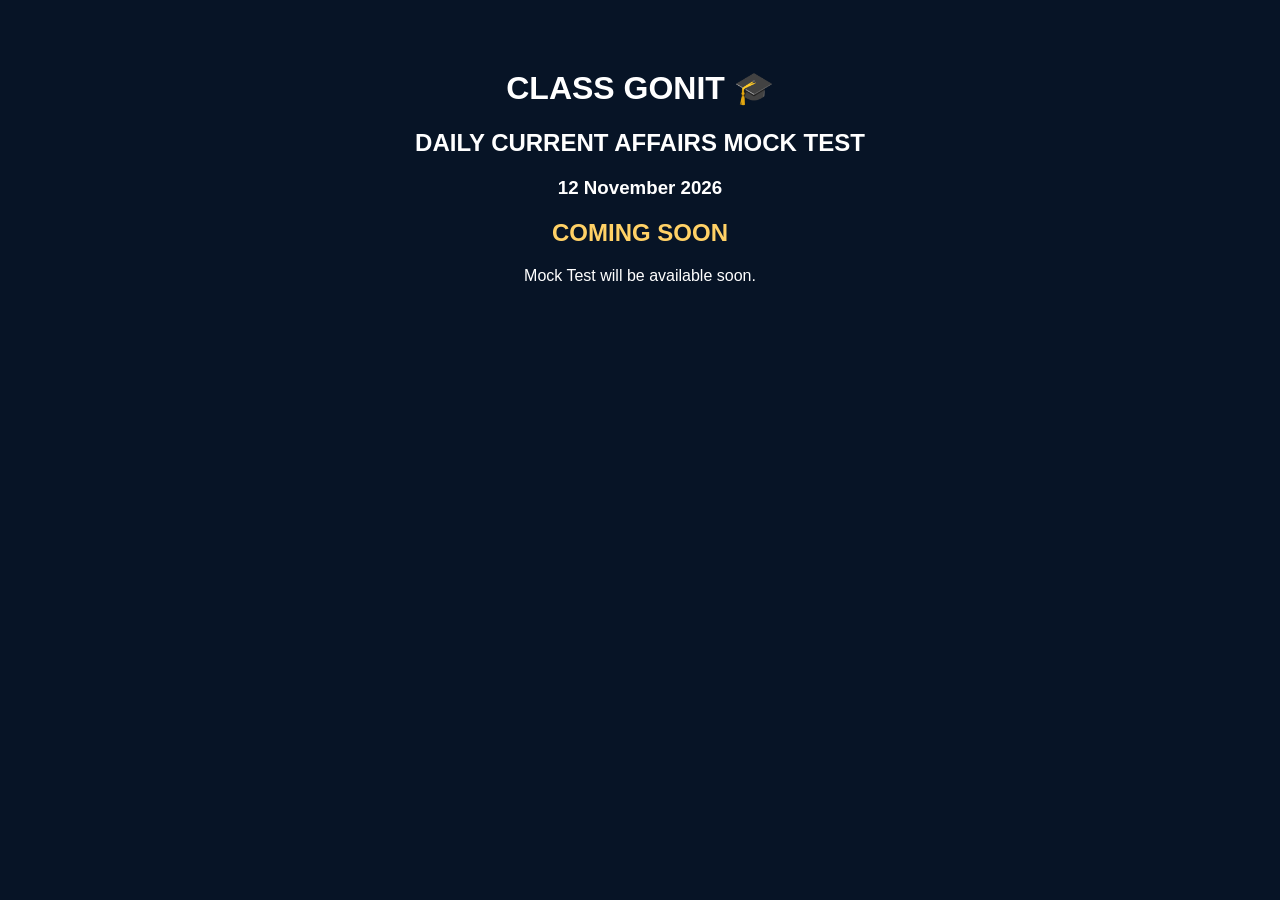
<file: ca-12-11-2026.html>
<!DOCTYPE html>
<html lang="en">
<head>
<meta charset="UTF-8">
<meta name="viewport" content="width=device-width, initial-scale=1.0">
<title>12 November 2026 | Class Gonit</title>
</head>
<body style="background:#071426;color:white;text-align:center;font-family:Arial;padding:40px 15px;">

<h1>CLASS GONIT 🎓</h1>
<h2>DAILY CURRENT AFFAIRS MOCK TEST</h2>
<h3>12 November 2026</h3>

<h2 style="color:#ffd166;">COMING SOON</h2>

<p>Mock Test will be available soon.</p>

</body>
</html>
</file>
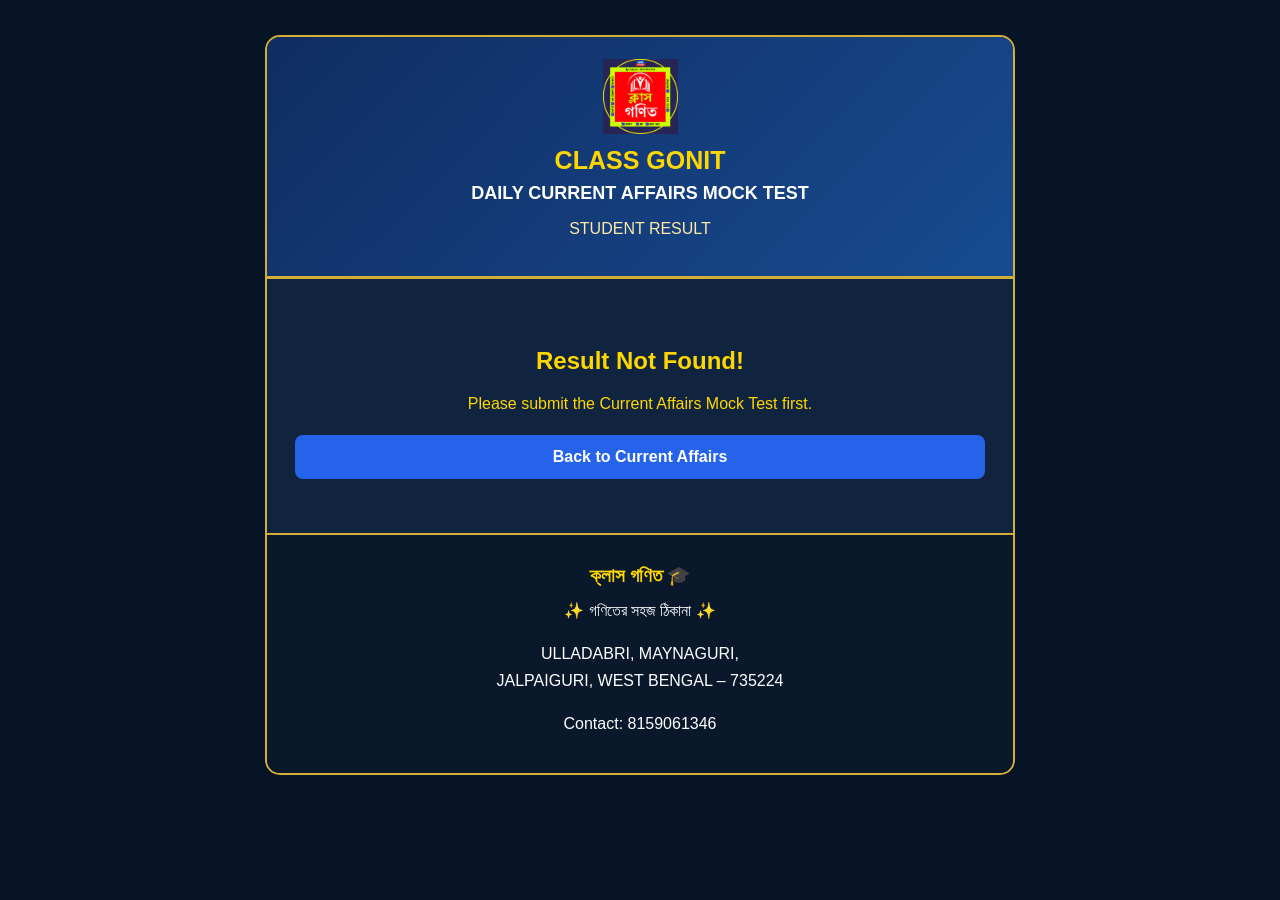
<file: ca-result.html>
<!DOCTYPE html>
<html lang="en">
<head>
<meta charset="UTF-8">
<meta name="viewport" content="width=device-width, initial-scale=1.0">
<title>Class Gonit | Current Affairs Result</title>

<style>
*{box-sizing:border-box}

body{
 margin:0;
 padding:15px;
 font-family:Arial,sans-serif;
 background:#071426;
 color:#fff;
}

.container{
 max-width:750px;
 margin:20px auto;
 background:#10243f;
 border:2px solid #d4af37;
 border-radius:15px;
 overflow:hidden;
}

header{
 text-align:center;
 padding:22px 12px;
 background:linear-gradient(135deg,#102d61,#174b91);
 border-bottom:3px solid #d4af37;
}

.logo{
 width:75px;
 height:75px;
 object-fit:contain;
}

header h2{
 margin:8px 0;
 color:#ffd700;
 font-size:25px;
}

header h3{
 margin:8px 0;
 font-size:18px;
}

header p{color:#ffe9a6}

.content{padding:18px}

.section{
 background:#0b1c32;
 border:1px solid #31547d;
 border-radius:10px;
 padding:15px;
 margin-bottom:15px;
}

.section h3{
 color:#ffd700;
 margin-top:0;
 border-bottom:1px solid #536a85;
 padding-bottom:8px;
}

.info{
 display:flex;
 justify-content:space-between;
 gap:10px;
 padding:10px 0;
 border-bottom:1px solid #263d58;
 flex-wrap:wrap;
}

.info span:last-child{
 font-weight:bold;
 color:#ffd700;
}

.stats{
 display:grid;
 grid-template-columns:repeat(2,1fr);
 gap:10px;
}

.stat{
 background:#183657;
 padding:15px 8px;
 border-radius:9px;
 text-align:center;
}

.stat h2{
 margin:5px 0;
 color:#ffd700;
}

.stat p{margin:4px 0}

.status{
 text-align:center;
 padding:18px;
 border-radius:10px;
 background:#183657;
 margin-bottom:15px;
}

.status h1{
 font-size:32px;
 margin:8px;
}

.pass{color:#32e88b}
.fail{color:#ff6464}

.review-item{
 background:#0b1c32;
 border:1px solid #31547d;
 border-radius:10px;
 padding:14px;
 margin-bottom:14px;
}

.review-question{
 font-size:16px;
 line-height:1.6;
 font-weight:bold;
 color:#fff;
 margin-top:0;
}

.review-option{
 padding:10px;
 margin:7px 0;
 border-radius:7px;
 background:#183957;
 border:1px solid #315978;
 line-height:1.5;
}

.review-option.correct-option{
 background:#075b40;
 border:2px solid #32e88b;
}

.review-option.wrong-option{
 background:#702d35;
 border:2px solid #ff6464;
}

.review-status{
 font-weight:bold;
 margin-top:12px;
}

.correct{color:#32e88b}
.wrong{color:#ff6464}
.skipped{color:#ffd700}

.answer-details{
 border-top:1px solid #31547d;
 margin-top:12px;
 padding-top:8px;
 line-height:1.8;
}

button{
 width:100%;
 padding:13px;
 border:none;
 border-radius:8px;
 font-size:16px;
 font-weight:bold;
 cursor:pointer;
 margin:6px 0;
}

.print-btn{
 background:#d4af37;
 color:#071426;
}

.back-btn{
 background:#2563eb;
 color:white;
}

.empty{
 text-align:center;
 padding:30px 10px;
 color:#ffd700;
}

footer{
 text-align:center;
 padding:20px 10px;
 background:#09182b;
 border-top:2px solid #d4af37;
 line-height:1.7;
}

footer h3{
 color:#ffd700;
 margin:5px;
}

@media(max-width:450px){
 .stats{grid-template-columns:repeat(2,1fr)}
 header h2{font-size:22px}
 .content{padding:12px}
}

@media print{
 body{background:white;color:black;padding:0}
 .container{border:1px solid #999}
 .section,.review-item,.stat,.status{
  background:white;color:black;
 }
 button{display:none}
 footer{background:white;color:black}
 header{background:white;color:black}
 header h2,header h3,header p{color:black}
 .review-question{color:black}
 .review-option{color:black;background:white}
 .stat h2,.info span:last-child{color:black}
}
</style>
</head>

<body>

<div class="container">

<header>
<img src="logo.png" class="logo" alt="Class Gonit Logo">
<h2>CLASS GONIT</h2>
<h3>DAILY CURRENT AFFAIRS MOCK TEST</h3>
<p>STUDENT RESULT</p>
</header>

<div class="content" id="resultContent">

<div class="empty">
Loading Result...
</div>

</div>

<footer>
<h3>ক্লাস গণিত 🎓</h3>
✨ গণিতের সহজ ঠিকানা ✨
<p>
ULLADABRI, MAYNAGURI,<br>
JALPAIGURI, WEST BENGAL – 735224
</p>
<p>Contact: 8159061346</p>
</footer>

</div>

<script>

const resultContent=document.getElementById("resultContent");

const savedData=sessionStorage.getItem("caResult");

function escapeHTML(value){
 return String(value ?? "").replace(/[&<>"']/g,char=>({
  "&":"&amp;",
  "<":"&lt;",
  ">":"&gt;",
  '"':"&quot;",
  "'":"&#39;"
 })[char]);
}

function goBack(){
 window.location.href="current-affairs.html";
}

if(!savedData){

 resultContent.innerHTML=`
 <div class="empty">
 <h2>Result Not Found!</h2>
 <p>Please submit the Current Affairs Mock Test first.</p>
 <button class="back-btn" onclick="goBack()">
 Back to Current Affairs
 </button>
 </div>`;

}else{

 const result=JSON.parse(savedData);

 const questions=result.questions || [];
 const answers=result.answers || [];

 const total=questions.length;
 const correct=Number(result.correct)||0;
 const wrong=Number(result.wrong)||0;
 const skipped=Number(result.skipped)||0;

 const percentage=total?(correct/total)*100:0;
 const passed=percentage>=70;

 resultContent.innerHTML=`

 <div class="section">
 <h3>Student Details</h3>

 <div class="info">
 <span>Student Name</span>
 <span>${escapeHTML(result.name)}</span>
 </div>

 <div class="info">
 <span>Mobile Number</span>
 <span>${escapeHTML(result.mobile)}</span>
 </div>

 <div class="info">
 <span>Test Name</span>
 <span>${escapeHTML(result.testName)}</span>
 </div>

 <div class="info">
 <span>Test Date</span>
 <span>${escapeHTML(result.date)}</span>
 </div>
 </div>

 <div class="status">
 <p>YOUR RESULT</p>

 <h1 class="${passed?'pass':'fail'}">
 ${passed?'PASS':'FAIL'}
 </h1>

 <h2>${percentage.toFixed(2)}%</h2>
 </div>

 <div class="section">
 <h3>Performance Summary</h3>

 <div class="stats">

 <div class="stat">
 <h2>${total}</h2>
 <p>Total Questions</p>
 </div>

 <div class="stat">
 <h2>${correct}</h2>
 <p>Correct Answers</p>
 </div>

 <div class="stat">
 <h2>${wrong}</h2>
 <p>Wrong Answers</p>
 </div>

 <div class="stat">
 <h2>${skipped}</h2>
 <p>Skipped Questions</p>
 </div>

 </div>

 <div class="info">
 <span>Total Marks</span>
 <span>${correct} / ${total}</span>
 </div>

 <div class="info">
 <span>Percentage</span>
 <span>${percentage.toFixed(2)}%</span>
 </div>

 <div class="info">
 <span>Passing Criteria</span>
 <span>70%</span>
 </div>

 </div>

 <div class="section">
 <h3>Answer Review (${total} Questions)</h3>
 <div id="answerReview"></div>
 </div>

 <button class="print-btn" onclick="window.print()">
 PRINT RESULT
 </button>

 <button class="back-btn" onclick="goBack()">
 BACK TO CURRENT AFFAIRS
 </button>
 `;

 const review=document.getElementById("answerReview");

 questions.forEach((q,index)=>{

 const selected=answers[index];
 const correctIndex=Number(q.a);

 const isSkipped=selected===null ||
                 selected===undefined;

 const isCorrect=!isSkipped &&
                 Number(selected)===correctIndex;

 let status="";
 let statusClass="";

 if(isSkipped){
  status="SKIPPED";
  statusClass="skipped";
 }
 else if(isCorrect){
  status="CORRECT";
  statusClass="correct";
 }
 else{
  status="WRONG";
  statusClass="wrong";
 }

 const item=document.createElement("div");
 item.className="review-item";

 let optionsHTML="";

 q.o.forEach((option,optIndex)=>{

  let optionClass="review-option";

  if(optIndex===correctIndex){
   optionClass+=" correct-option";
  }
  else if(!isSkipped &&
          Number(selected)===optIndex){
   optionClass+=" wrong-option";
  }

  let marker="";

  if(optIndex===correctIndex){
   marker=" ✓ Correct Answer";
  }
  else if(!isSkipped &&
          Number(selected)===optIndex){
   marker=" ✗ Your Answer";
  }

  optionsHTML+=`
  <div class="${optionClass}">
   <b>${String.fromCharCode(65+optIndex)}.</b>
   ${escapeHTML(option)}
   <b>${marker}</b>
  </div>
  `;

 });

 const selectedText=isSkipped
 ? "Not Answered"
 : String.fromCharCode(65+Number(selected))+
   ". "+q.o[Number(selected)];

 const correctText=
 String.fromCharCode(65+correctIndex)+
 ". "+q.o[correctIndex];

 item.innerHTML=`

 <p class="review-question">
 Q${index+1}. ${escapeHTML(q.q)}
 </p>

 ${optionsHTML}

 <div class="answer-details">

 <p>
 <b>Your Answer:</b>
 ${escapeHTML(selectedText)}
 </p>

 <p>
 <b>Correct Answer:</b>
 <span class="correct">
 ${escapeHTML(correctText)}
 </span>
 </p>

 <p class="review-status ${statusClass}">
 ${status}
 </p>

 </div>
 `;

 review.appendChild(item);

 });

}

</script>

</body>
</html>
</file>
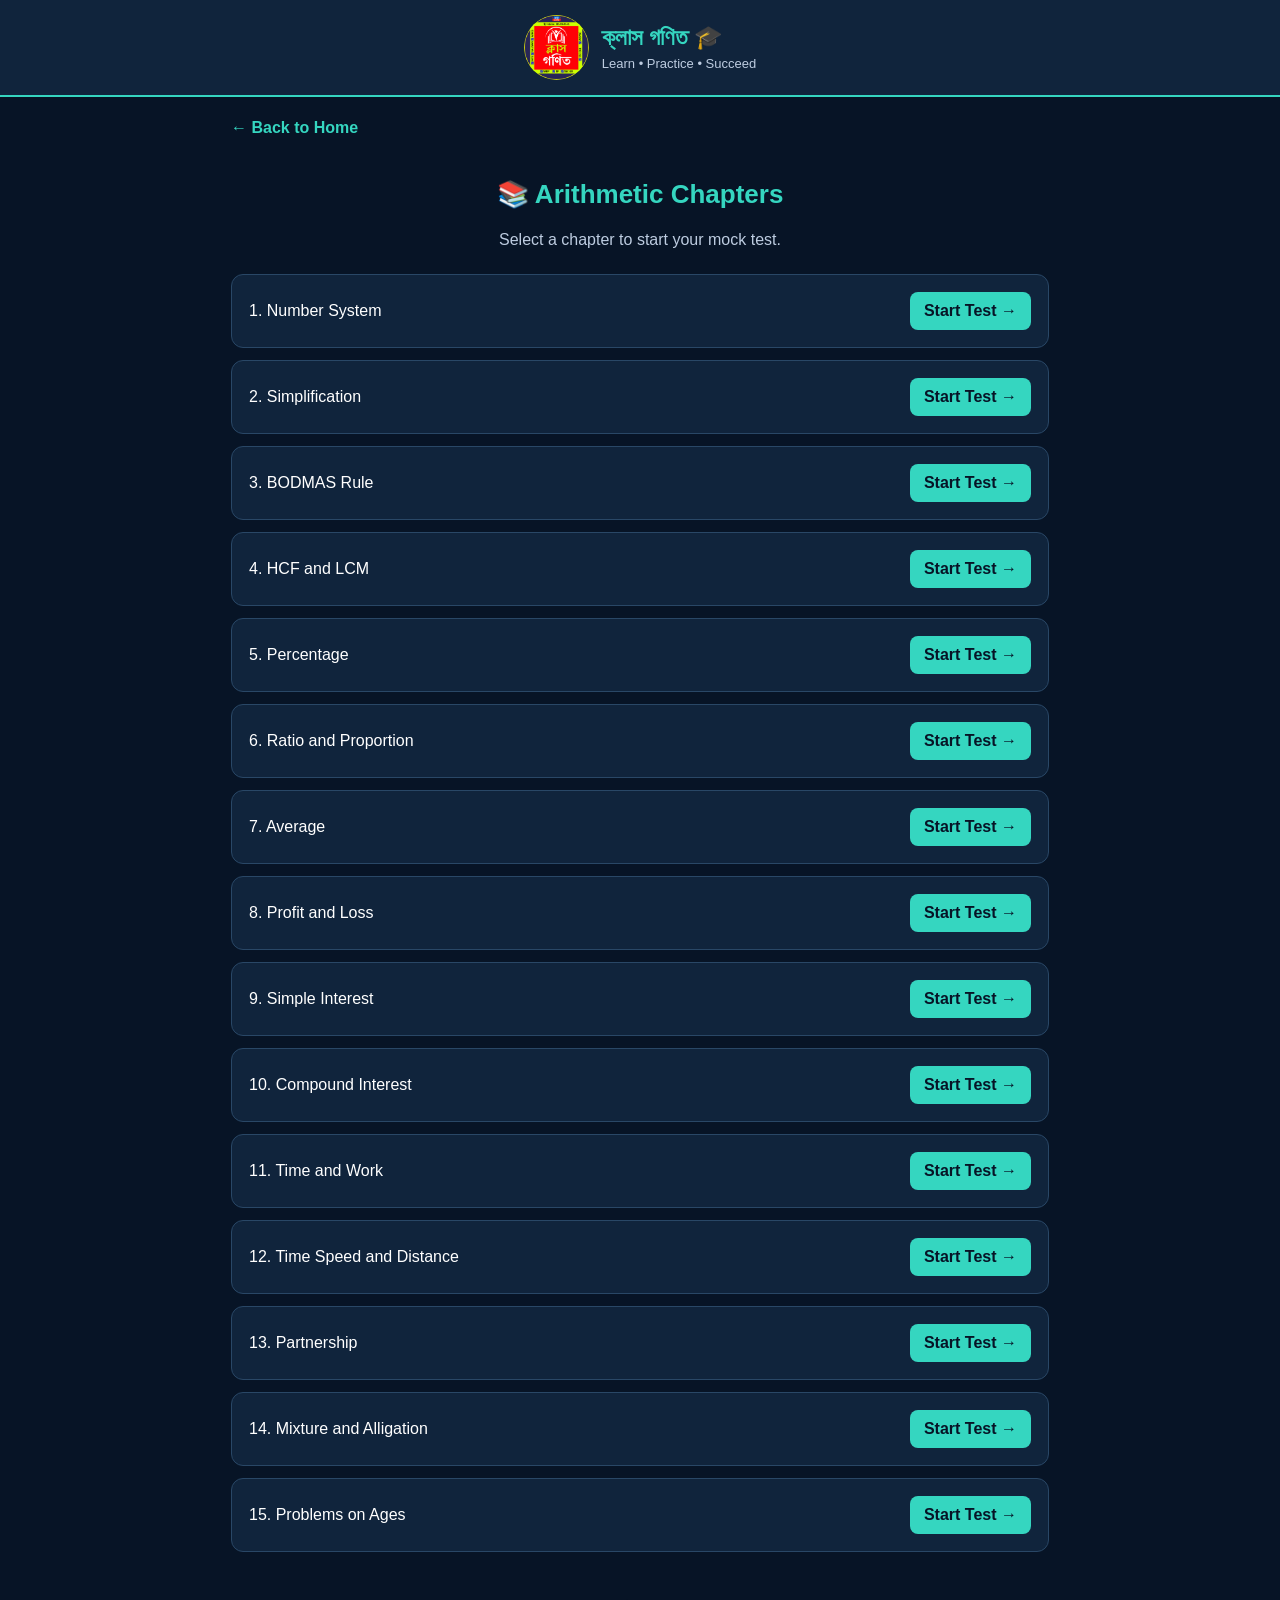
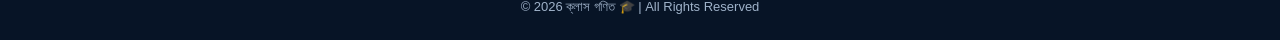
<file: chapters.html>
<!DOCTYPE html>
<html lang="en">
<head>
<meta charset="UTF-8">
<meta name="viewport" content="width=device-width, initial-scale=1.0">
<title>Class Gonit - Chapters</title>

<style>
*{box-sizing:border-box}
body{
 margin:0;
 font-family:Arial,sans-serif;
 background:#071426;
 color:white;
}
header{
 background:#10243c;
 padding:15px;
 display:flex;
 justify-content:center;
 align-items:center;
 gap:13px;
 border-bottom:2px solid #35d6c0;
}
.logo{
 width:65px;
 height:65px;
 object-fit:contain;
 border-radius:50%;
}
header h1{color:#35d6c0;margin:0 0 5px;font-size:23px}
header p{margin:0;color:#bdcce0;font-size:13px}
.container{max-width:850px;margin:auto;padding:22px 16px}
.home-link{
 color:#35d6c0;
 text-decoration:none;
 font-weight:bold;
 display:inline-block;
 margin-bottom:20px;
}
.heading{text-align:center;margin-bottom:25px}
.heading h2{color:#35d6c0;font-size:26px}
.heading p{color:#bdcce0}
.chapter-list{display:grid;gap:12px}
.chapter{
 background:#10243c;
 border:1px solid #294766;
 padding:17px;
 border-radius:12px;
 display:flex;
 justify-content:space-between;
 align-items:center;
 gap:10px;
}
.chapter span{font-size:16px}
.chapter a{
 background:#35d6c0;
 color:#071426;
 text-decoration:none;
 font-weight:bold;
 padding:10px 14px;
 border-radius:8px;
 white-space:nowrap;
}
footer{text-align:center;padding:25px;color:#9fb2c9;font-size:13px}
@media(max-width:480px){
 header h1{font-size:19px}
 .chapter{padding:13px;align-items:flex-start}
 .chapter span{font-size:14px;line-height:1.5}
 .chapter a{font-size:12px;padding:9px}
 .heading h2{font-size:22px}
}
</style>
</head>

<body>

<header>
 <img src="logo.png" alt="Class Gonit Logo" class="logo">
 <div>
  <h1>ক্লাস গণিত 🎓</h1>
  <p>Learn • Practice • Succeed</p>
 </div>
</header>

<div class="container">

<a href="index.html" class="home-link">← Back to Home</a>

<div class="heading">
 <h2 id="sectionTitle">📚 Chapters</h2>
 <p>Select a chapter to start your mock test.</p>
</div>

<div class="chapter-list" id="chapterList"></div>

</div>

<footer>
© 2026 ক্লাস গণিত 🎓 | All Rights Reserved
</footer>

<script>
const chapters={
 Arithmetic:[
 "Number System","Simplification","BODMAS Rule",
 "HCF and LCM","Percentage","Ratio and Proportion",
 "Average","Profit and Loss","Simple Interest",
 "Compound Interest","Time and Work",
 "Time Speed and Distance","Partnership",
 "Mixture and Alligation","Problems on Ages"
 ],
 Algebra:[
 "Basic Algebra","Algebraic Identities",
 "Linear Equations","Quadratic Equations",
 "Polynomials","Surds and Indices"
 ],
 Geometry:[
 "Basic Geometry","Lines and Angles",
 "Triangles","Quadrilaterals","Circles","Polygons"
 ],
 Mensuration:[
 "2D Mensuration","Area and Perimeter",
 "3D Mensuration","Volume","Surface Area"
 ]
};

const params=new URLSearchParams(window.location.search);
const section=params.get("section")||"Arithmetic";

document.getElementById("sectionTitle").textContent=
"📚 "+section+" Chapters";

const list=document.getElementById("chapterList");

if(chapters[section]){
 chapters[section].forEach((chapter,index)=>{
  const item=document.createElement("div");
  item.className="chapter";

  const name=document.createElement("span");
  name.textContent=(index+1)+". "+chapter;

  const link=document.createElement("a");
  link.textContent="Start Test →";
  link.href="test.html?section="+encodeURIComponent(section)+
  "&chapter="+encodeURIComponent(chapter);

  item.appendChild(name);
  item.appendChild(link);
  list.appendChild(item);
 });
}else{
 list.textContent="Section not found. Please go back and choose a section.";
}
</script>

</body>
</html>
</file>
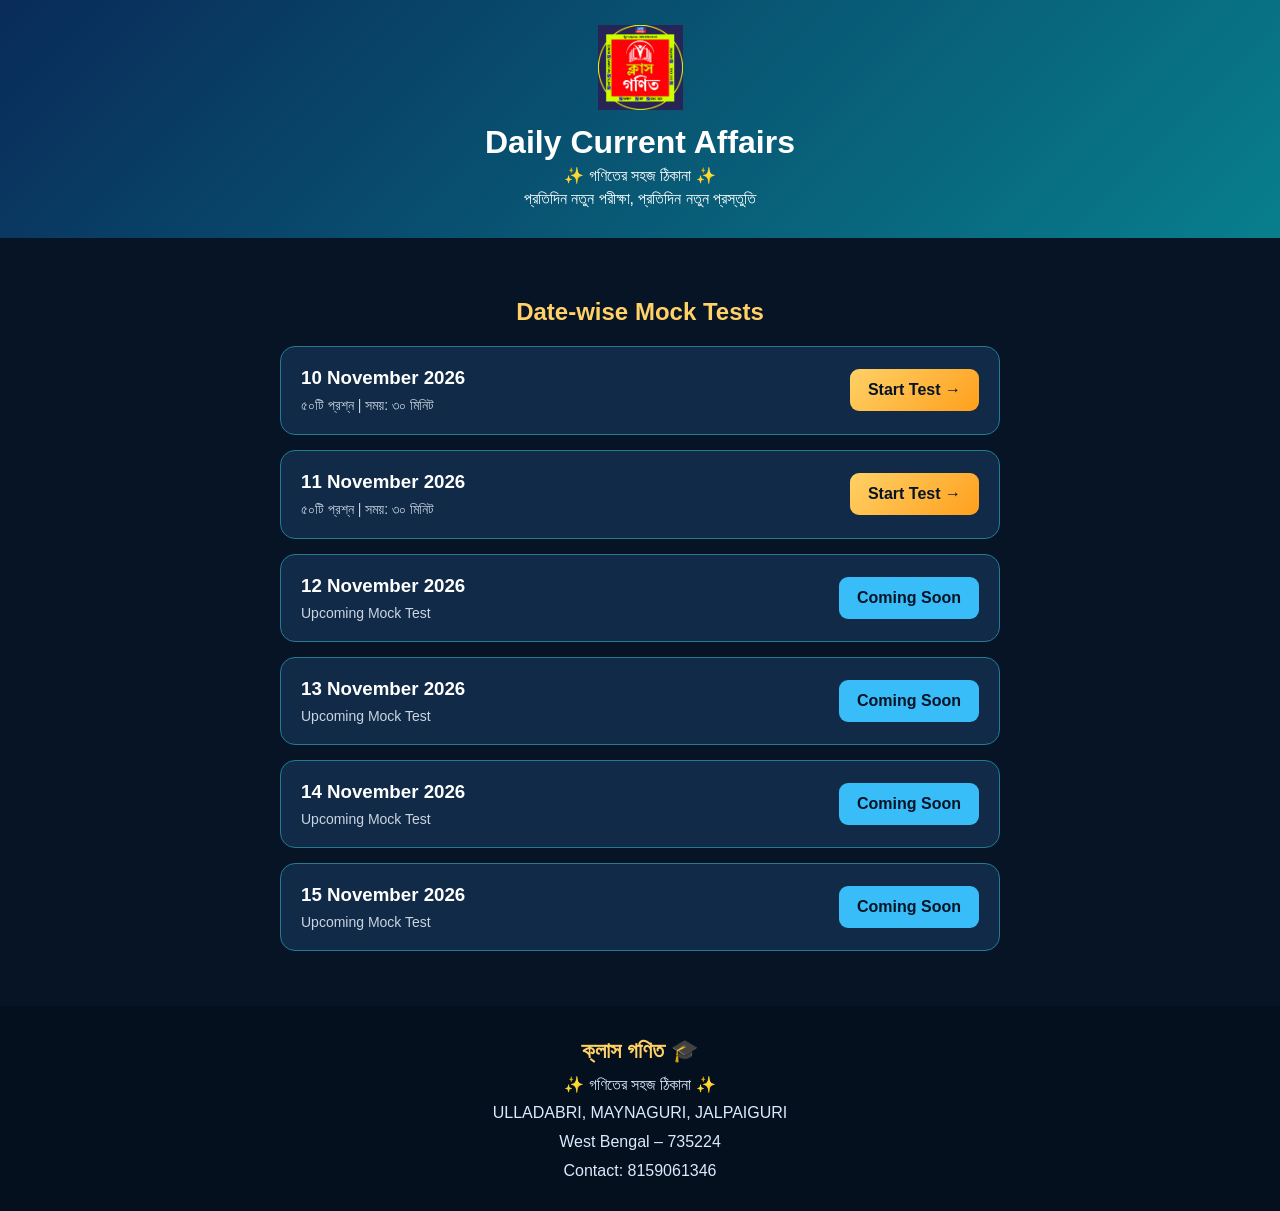
<file: current-affairs.html>
<!DOCTYPE html>
<html lang="bn">
<head>
<meta charset="UTF-8">
<meta name="viewport" content="width=device-width, initial-scale=1.0">

<title>Class Gonit | Daily Current Affairs</title>

<style>
*{
  box-sizing:border-box;
}

body{
  margin:0;
  font-family:Arial,sans-serif;
  background:#071426;
  color:#fff;
}

header{
  text-align:center;
  padding:25px 15px;
  background:linear-gradient(135deg,#092b59,#087f8c);
}

header img{
  width:85px;
  height:85px;
  object-fit:contain;
}

header h1{
  margin:10px 0 5px;
}

header p{
  margin:5px;
}

.container{
  max-width:750px;
  margin:25px auto;
  padding:15px;
}

.heading{
  text-align:center;
  color:#ffd166;
  margin-bottom:20px;
}

.date-card{
  background:#102a48;
  border:1px solid #247b91;
  border-radius:15px;
  padding:20px;
  margin-bottom:15px;
  display:flex;
  justify-content:space-between;
  align-items:center;
  gap:12px;
  flex-wrap:wrap;
}

.date-card h3{
  margin:0 0 8px;
}

.date-card p{
  margin:0;
  color:#cbd5e1;
  font-size:14px;
}

.btn{
  display:inline-block;
  text-decoration:none;
  background:linear-gradient(135deg,#ffd166,#ff9f1c);
  color:#071426;
  padding:12px 18px;
  border-radius:9px;
  font-weight:bold;
}

.upcoming-btn{
  background:#38bdf8;
  color:#071426;
  cursor:default;
}

footer{
  text-align:center;
  padding:25px 12px;
  background:#04101e;
  line-height:1.8;
  color:#dbeafe;
}

footer strong{
  color:#ffd166;
  font-size:22px;
}
</style>
</head>

<body>

<header>

  <img src="logo.png" alt="Class Gonit Logo">

  <h1>Daily Current Affairs</h1>

  <p>✨ গণিতের সহজ ঠিকানা ✨</p>

  <p>প্রতিদিন নতুন পরীক্ষা, প্রতিদিন নতুন প্রস্তুতি</p>

</header>

<div class="container">

  <h2 class="heading">Date-wise Mock Tests</h2>

  <!-- 10 November 2026 -->

  <div class="date-card">
    <div>
      <h3>10 November 2026</h3>
      <p>৫০টি প্রশ্ন | সময়: ৩০ মিনিট</p>
    </div>

    <a class="btn" href="ca-10-11-2026.html">
      Start Test →
    </a>
  </div>

  <!-- 11 November 2026 -->

  <div class="date-card">
    <div>
      <h3>11 November 2026</h3>
      <p>৫০টি প্রশ্ন | সময়: ৩০ মিনিট</p>
    </div>

    <a class="btn" href="ca-11-11-2026.html">
      Start Test →
    </a>
  </div>

  <!-- 12 November 2026 -->

  <div class="date-card">
    <div>
      <h3>12 November 2026</h3>
      <p>Upcoming Mock Test</p>
    </div>

    <span class="btn upcoming-btn">Coming Soon</span>
  </div>

  <!-- 13 November 2026 -->

  <div class="date-card">
    <div>
      <h3>13 November 2026</h3>
      <p>Upcoming Mock Test</p>
    </div>

    <span class="btn upcoming-btn">Coming Soon</span>
  </div>

  <!-- 14 November 2026 -->

  <div class="date-card">
    <div>
      <h3>14 November 2026</h3>
      <p>Upcoming Mock Test</p>
    </div>

    <span class="btn upcoming-btn">Coming Soon</span>
  </div>

  <!-- 15 November 2026 -->

  <div class="date-card">
    <div>
      <h3>15 November 2026</h3>
      <p>Upcoming Mock Test</p>
    </div>

    <span class="btn upcoming-btn">Coming Soon</span>
  </div>

</div>

<footer>

  <strong>ক্লাস গণিত 🎓</strong><br>

  ✨ গণিতের সহজ ঠিকানা ✨<br>

  ULLADABRI, MAYNAGURI, JALPAIGURI<br>

  West Bengal – 735224<br>

  Contact: 8159061346

</footer>

</body>
</html>
</file>
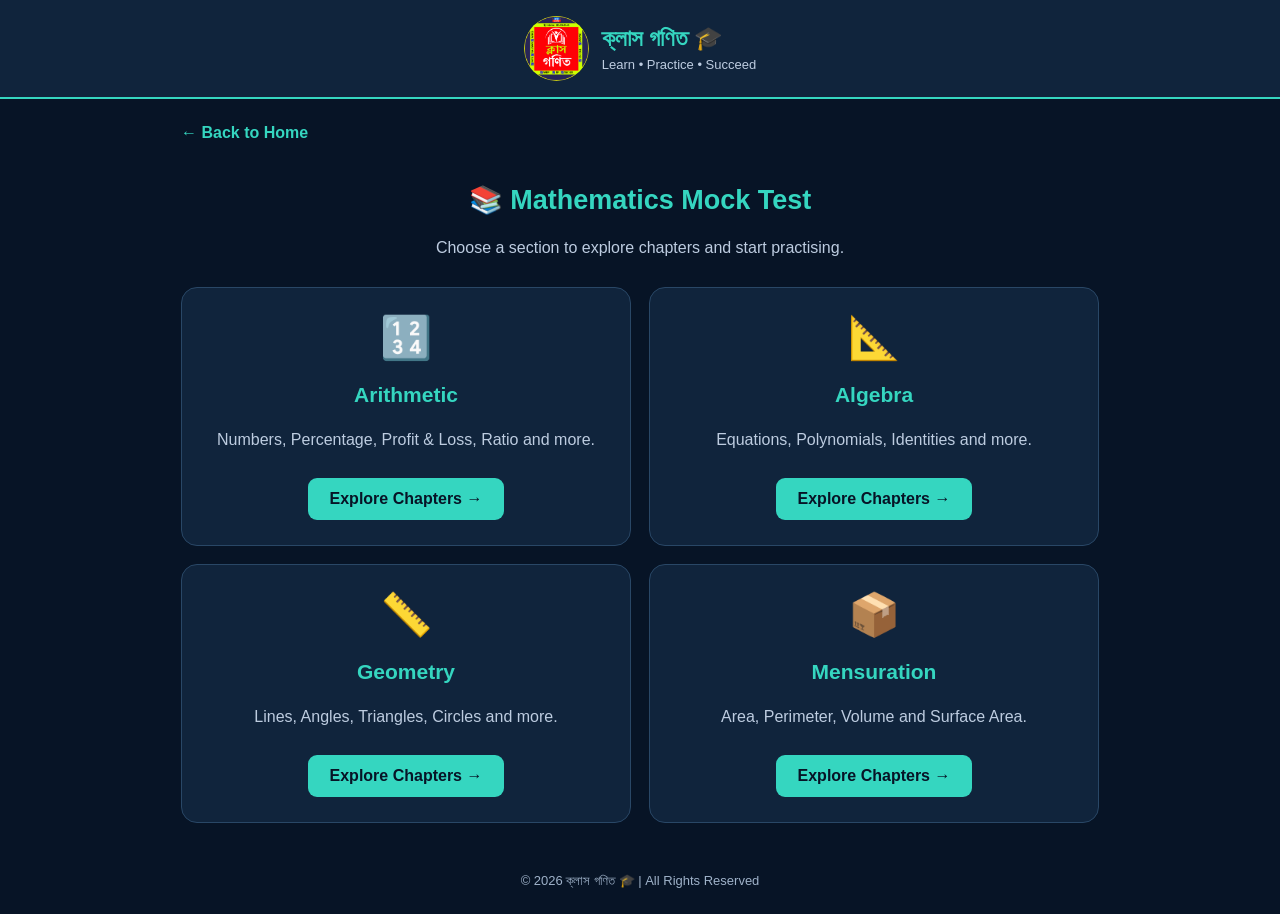
<file: mock-test.html>
<!DOCTYPE html>
<html lang="en">
<head>
<meta charset="UTF-8">
<meta name="viewport" content="width=device-width, initial-scale=1.0">
<title>Class Gonit - Mock Test</title>

<style>
*{box-sizing:border-box}
body{
 margin:0;
 font-family:Arial,sans-serif;
 background:#071426;
 color:white;
}
header{
 background:#10243c;
 padding:16px;
 display:flex;
 align-items:center;
 justify-content:center;
 gap:13px;
 border-bottom:2px solid #35d6c0;
}
.logo{
 width:65px;
 height:65px;
 object-fit:contain;
 border-radius:50%;
}
header h1{
 color:#35d6c0;
 font-size:23px;
 margin:0 0 5px;
}
header p{margin:0;color:#bdcce0;font-size:13px}
.container{
 max-width:950px;
 margin:auto;
 padding:25px 16px;
}
.home-link{
 display:inline-block;
 color:#35d6c0;
 text-decoration:none;
 margin-bottom:20px;
 font-weight:bold;
}
.heading{text-align:center;margin:15px 0 30px}
.heading h2{font-size:27px;color:#35d6c0}
.heading p{color:#bdcce0}
.grid{
 display:grid;
 grid-template-columns:repeat(2,1fr);
 gap:18px;
}
.card{
 background:#10243c;
 border:1px solid #294766;
 border-radius:16px;
 padding:25px 15px;
 text-align:center;
 transition:.3s;
}
.card:hover{
 transform:translateY(-5px);
 border-color:#35d6c0;
}
.card .emoji{font-size:42px}
.card h3{color:#35d6c0;font-size:21px}
.card p{color:#bdcce0;line-height:1.5}
.card a{
 display:inline-block;
 margin-top:10px;
 padding:12px 22px;
 background:#35d6c0;
 color:#071426;
 text-decoration:none;
 font-weight:bold;
 border-radius:9px;
}
footer{
 text-align:center;
 padding:25px;
 color:#9fb2c9;
 font-size:13px;
}
@media(max-width:550px){
 .grid{grid-template-columns:1fr}
 header h1{font-size:20px}
 .heading h2{font-size:23px}
}
</style>
</head>

<body>

<header>
 <img src="logo.png" alt="Class Gonit Logo" class="logo">
 <div>
  <h1>ক্লাস গণিত 🎓</h1>
  <p>Learn • Practice • Succeed</p>
 </div>
</header>

<div class="container">

<a href="index.html" class="home-link">← Back to Home</a>

<div class="heading">
 <h2>📚 Mathematics Mock Test</h2>
 <p>Choose a section to explore chapters and start practising.</p>
</div>

<div class="grid">

<div class="card">
 <div class="emoji">🔢</div>
 <h3>Arithmetic</h3>
 <p>Numbers, Percentage, Profit & Loss, Ratio and more.</p>
 <a href="chapters.html?section=Arithmetic">Explore Chapters →</a>
</div>

<div class="card">
 <div class="emoji">📐</div>
 <h3>Algebra</h3>
 <p>Equations, Polynomials, Identities and more.</p>
 <a href="chapters.html?section=Algebra">Explore Chapters →</a>
</div>

<div class="card">
 <div class="emoji">📏</div>
 <h3>Geometry</h3>
 <p>Lines, Angles, Triangles, Circles and more.</p>
 <a href="chapters.html?section=Geometry">Explore Chapters →</a>
</div>

<div class="card">
 <div class="emoji">📦</div>
 <h3>Mensuration</h3>
 <p>Area, Perimeter, Volume and Surface Area.</p>
 <a href="chapters.html?section=Mensuration">Explore Chapters →</a>
</div>

</div>
</div>

<footer>
© 2026 ক্লাস গণিত 🎓 | All Rights Reserved
</footer>

</body>
</html>
</file>
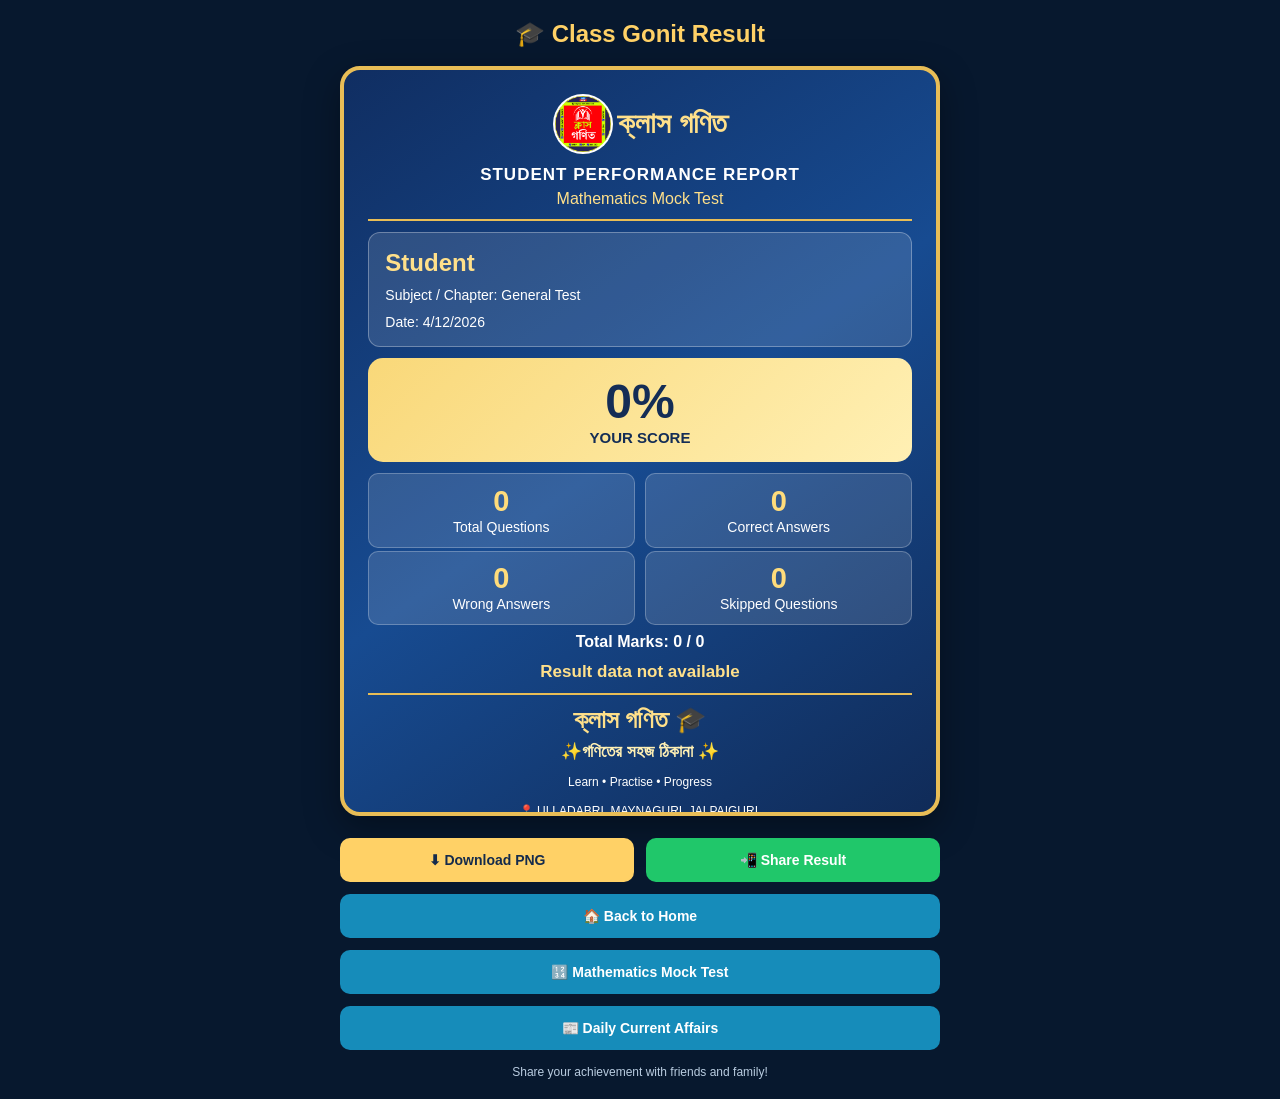
<file: result.html>
<!DOCTYPE html>
<html lang="en">
<head>
<meta charset="UTF-8">
<meta name="viewport" content="width=device-width, initial-scale=1.0">
<title>ক্লাস গণিত - Student Result</title>

<style>
*{box-sizing:border-box;margin:0;padding:0}

body{
    font-family:Arial,sans-serif;
    background:#07182e;
    color:white;
    padding:20px 12px;
}

.container{
    max-width:600px;
    margin:auto;
}

.page-title{
    text-align:center;
    color:#ffd166;
    margin-bottom:18px;
}

.result-card{
    width:100%;
    aspect-ratio:4/5;
    background:linear-gradient(145deg,#102e62,#174b91,#102b58);
    border:4px solid #e8bd56;
    border-radius:20px;
    padding:4%;
    display:flex;
    flex-direction:column;
    justify-content:space-between;
    overflow:hidden;
    box-shadow:0 12px 35px rgba(0,0,0,.35);
}

.card-header{
    text-align:center;
    border-bottom:2px solid #e8bd56;
    padding-bottom:2%;
}

.logo{
    width:11%;
    aspect-ratio:1;
    object-fit:contain;
    background:white;
    border-radius:50%;
    padding:2px;
    vertical-align:middle;
}

.brand{
    font-size:clamp(16px,4.5vw,29px);
    font-weight:bold;
    color:#ffe08a;
    display:inline-block;
    vertical-align:middle;
}

.report-title{
    font-size:clamp(10px,2.6vw,17px);
    font-weight:bold;
    letter-spacing:1px;
    margin-top:2%;
}

.test-type{
    color:#ffe08a;
    font-size:clamp(10px,2.5vw,16px);
    margin-top:1%;
}

.student-box{
    background:rgba(255,255,255,.12);
    border:1px solid rgba(255,255,255,.3);
    border-radius:12px;
    padding:3%;
    margin-top:2%;
}

.student-name{
    font-size:clamp(15px,4vw,24px);
    font-weight:bold;
    color:#ffe08a;
    overflow-wrap:anywhere;
}

.info-line{
    font-size:clamp(9px,2.4vw,14px);
    margin-top:2%;
    overflow-wrap:anywhere;
}

.score-box{
    background:linear-gradient(135deg,#f9d879,#fff0b4);
    color:#142d56;
    border-radius:15px;
    padding:3%;
    text-align:center;
    margin-top:2%;
}

.percentage{
    font-size:clamp(28px,8vw,48px);
    font-weight:900;
}

.score-label{
    font-size:clamp(10px,2.5vw,15px);
    font-weight:bold;
}

.stats{
    display:grid;
    grid-template-columns:1fr 1fr;
    gap:2%;
    margin-top:2%;
}

.stat{
    text-align:center;
    background:rgba(255,255,255,.13);
    border:1px solid rgba(255,255,255,.25);
    border-radius:10px;
    padding:4% 2%;
}

.stat strong{
    display:block;
    font-size:clamp(18px,5vw,29px);
    color:#ffdc7b;
}

.stat span{
    font-size:clamp(9px,2.3vw,14px);
}

.marks{
    text-align:center;
    font-size:clamp(10px,2.7vw,16px);
    margin-top:2%;
    font-weight:bold;
}

.status{
    text-align:center;
    color:#ffe08a;
    font-weight:bold;
    font-size:clamp(11px,3vw,17px);
    margin-top:2%;
}

.footer{
    text-align:center;
    border-top:2px solid #e8bd56;
    padding-top:2%;
    margin-top:2%;
}

.footer-brand{
    font-size:clamp(16px,4.3vw,25px);
    color:#ffe08a;
    font-weight:bold;
}

.tagline{
    font-size:clamp(11px,3vw,17px);
    color:#fff0b4;
    font-weight:bold;
    margin-top:1%;
}

.footer-small{
    font-size:clamp(8px,2.1vw,12px);
    line-height:1.5;
    margin-top:2%;
    overflow-wrap:anywhere;
}

.actions{
    display:grid;
    grid-template-columns:1fr 1fr;
    gap:12px;
    margin-top:22px;
}

button,.home-btn{
    border:none;
    border-radius:10px;
    padding:14px 8px;
    font-weight:bold;
    font-size:14px;
    cursor:pointer;
    text-align:center;
    text-decoration:none;
}

.download{
    background:#ffd166;
    color:#142b4c;
}

.share{
    background:#20c76a;
    color:white;
}

.home-btn{
    display:block;
    background:#168cba;
    color:white;
    margin-top:12px;
}

.note{
    text-align:center;
    color:#b9cce0;
    font-size:12px;
    margin-top:15px;
}

@media(max-width:380px){
    body{padding:12px 6px}
    .actions{gap:7px}
    button,.home-btn{font-size:12px}
}
</style>
</head>

<body>

<div class="container">

<h2 class="page-title">🎓 Class Gonit Result</h2>

<div class="result-card" id="resultCard">

    <div class="card-header">
        <img src="logo.png" class="logo" id="logo" alt="Logo">
        <span class="brand">ক্লাস গণিত</span>
        <div class="report-title">STUDENT PERFORMANCE REPORT</div>
        <div class="test-type" id="testType">Mock Test Result</div>
    </div>

    <div class="student-box">
        <div class="student-name" id="studentName">Student Name</div>
        <div class="info-line" id="subject">Subject: Mock Test</div>
        <div class="info-line" id="testDate">Date: --</div>
    </div>

    <div class="score-box">
        <div class="percentage" id="percentage">0%</div>
        <div class="score-label">YOUR SCORE</div>
    </div>

    <div class="stats">

        <div class="stat">
            <strong id="total">0</strong>
            <span>Total Questions</span>
        </div>

        <div class="stat">
            <strong id="correct">0</strong>
            <span>Correct Answers</span>
        </div>

        <div class="stat">
            <strong id="wrong">0</strong>
            <span>Wrong Answers</span>
        </div>

        <div class="stat">
            <strong id="skipped">0</strong>
            <span>Skipped Questions</span>
        </div>

    </div>

    <div class="marks" id="marks">Total Marks: 0 / 0</div>

    <div class="status" id="status">Keep Learning & Keep Growing!</div>

    <div class="footer">

        <div class="footer-brand">ক্লাস গণিত 🎓</div>

        <div class="tagline">✨গণিতের সহজ ঠিকানা ✨</div>

        <div class="footer-small">
            Learn • Practise • Progress
        </div>

        <div class="footer-small">
            📍 ULLADABRI, MAYNAGURI, JALPAIGURI,<br>
            West Bengal – 735224
        </div>

        <div class="footer-small">
            📞 Contact: 8159061346
        </div>

        <div class="footer-small">
            Copyright © 2026
        </div>

    </div>

</div>

<div class="actions">

    <button class="download" onclick="downloadResult()">
        ⬇ Download PNG
    </button>

    <button class="share" onclick="shareResult()">
        📲 Share Result
    </button>

</div>

<a href="index.html" class="home-btn">
    🏠 Back to Home
</a>

<a href="mock-test.html" class="home-btn">
    🔢 Mathematics Mock Test
</a>

<a href="current-affairs.html" class="home-btn">
    📰 Daily Current Affairs
</a>

<p class="note">
    Share your achievement with friends and family!
</p>

</div>

<script>
const params = new URLSearchParams(window.location.search);

function getValue(key, fallback="") {
    return params.get(key) || fallback;
}

const name = getValue("name", "Student");
const chapter = getValue("chapter", "General Test");
const testName = getValue("test", "Mathematics Mock Test");

const total = Math.max(0, Number(getValue("total", 0)) || 0);
const score = Math.max(0, Number(getValue("score", 0)) || 0);
const correct = Math.max(0, Number(getValue("correct", 0)) || 0);
const wrong = Math.max(0, Number(getValue("wrong", 0)) || 0);
const skipped = Math.max(0, Number(getValue("skipped", 0)) || 0);

const percentage = total > 0
    ? Math.round((score / total) * 100)
    : 0;

const now = new Date();
const date = getValue("date",
    now.toLocaleDateString("en-IN")
);

document.getElementById("studentName").textContent = name;
document.getElementById("testType").textContent = testName;
document.getElementById("subject").textContent = "Subject / Chapter: " + chapter;
document.getElementById("testDate").textContent = "Date: " + date;

document.getElementById("total").textContent = total;
document.getElementById("correct").textContent = correct;
document.getElementById("wrong").textContent = wrong;
document.getElementById("skipped").textContent = skipped;

document.getElementById("percentage").textContent = percentage + "%";
document.getElementById("marks").textContent =
    "Total Marks: " + score + " / " + total;

let message = "Keep Learning & Keep Growing!";

if (percentage >= 80) {
    message = "Excellent Performance! 🌟";
} else if (percentage >= 60) {
    message = "Very Good! Keep It Up! 👏";
} else if (percentage >= 40) {
    message = "Good Effort! Keep Practising! 💪";
} else {
    message = "Keep Practising! You Can Improve! 🌱";
}

document.getElementById("status").textContent = message;

if (total === 0) {
    document.getElementById("status").textContent =
        "Result data not available";
}

async function makeImage() {
    const canvas = document.createElement("canvas");

    canvas.width = 1080;
    canvas.height = 1350;

    const ctx = canvas.getContext("2d");

    // Background
    const bg = ctx.createLinearGradient(0, 0, 1080, 1350);
    bg.addColorStop(0, "#102e62");
    bg.addColorStop(0.5, "#174b91");
    bg.addColorStop(1, "#10234d");

    ctx.fillStyle = bg;
    ctx.fillRect(0, 0, 1080, 1350);

    // Decorative circles
    ctx.globalAlpha = 0.10;
    ctx.fillStyle = "#ffffff";
    ctx.beginPath();
    ctx.arc(70, 120, 150, 0, Math.PI * 2);
    ctx.fill();
    ctx.beginPath();
    ctx.arc(1030, 1200, 180, 0, Math.PI * 2);
    ctx.fill();
    ctx.globalAlpha = 1;

    // Outer border
    ctx.strokeStyle = "#e8bd56";
    ctx.lineWidth = 12;
    ctx.strokeRect(18, 18, 1044, 1314);

    ctx.textAlign = "center";

    // Logo
    const logo = document.getElementById("logo");

    try {
        await logo.decode();
        if (logo.complete && logo.naturalWidth > 0) {
            ctx.save();
            ctx.beginPath();
            ctx.arc(540, 105, 53, 0, Math.PI * 2);
            ctx.fillStyle = "#ffffff";
            ctx.fill();
            ctx.clip();
            ctx.drawImage(logo, 487, 52, 106, 106);
            ctx.restore();
        }
    } catch(e) {
        // Logo unavailable; continue with text.
    }

    // Header
    ctx.fillStyle = "#ffe08a";
    ctx.font = "bold 48px sans-serif";
    ctx.fillText("ক্লাস গণিত", 540, 220);

    ctx.fillStyle = "#ffffff";
    ctx.font = "bold 34px Arial";
    ctx.fillText("STUDENT PERFORMANCE REPORT", 540, 278);

    ctx.fillStyle = "#ffe08a";
    ctx.font = "bold 27px Arial";
    ctx.fillText(testName, 540, 326);

    ctx.strokeStyle = "#e8bd56";
    ctx.lineWidth = 3;
    ctx.beginPath();
    ctx.moveTo(75, 355);
    ctx.lineTo(1005, 355);
    ctx.stroke();

    // Student details box
    ctx.fillStyle = "rgba(255,255,255,0.12)";
    roundRect(ctx, 75, 380, 930, 155, 22);
    ctx.fill();

    ctx.fillStyle = "#ffe08a";
    ctx.font = "bold 39px Arial";
    ctx.fillText(name, 540, 437);

    ctx.fillStyle = "#ffffff";
    ctx.font = "25px Arial";
    ctx.fillText("Subject / Chapter: " + chapter, 540, 482);
    ctx.fillText("Date: " + date, 540, 520);

    // Percentage box
    const scoreGradient = ctx.createLinearGradient(100, 560, 980, 720);
    scoreGradient.addColorStop(0, "#f9d879");
    scoreGradient.addColorStop(1, "#fff0b4");

    ctx.fillStyle = scoreGradient;
    roundRect(ctx, 130, 560, 820, 155, 24);
    ctx.fill();

    ctx.fillStyle = "#142d56";
    ctx.font = "bold 88px Arial";
    ctx.fillText(percentage + "%", 540, 650);

    ctx.font = "bold 27px Arial";
    ctx.fillText("YOUR SCORE", 540, 690);

    // Result statistics
    const items = [
        ["TOTAL QUESTIONS", total],
        ["CORRECT ANSWERS", correct],
        ["WRONG ANSWERS", wrong],
        ["SKIPPED QUESTIONS", skipped]
    ];

    const positions = [
        [75, 755], [555, 755],
        [75, 890], [555, 890]
    ];

    items.forEach((item, i) => {
        const [x, y] = positions[i];

        ctx.fillStyle = "rgba(255,255,255,0.13)";
        roundRect(ctx, x, y, 450, 115, 17);
        ctx.fill();

        ctx.fillStyle = "#ffdc7b";
        ctx.font = "bold 48px Arial";
        ctx.fillText(String(item[1]), x + 225, y + 55);

        ctx.fillStyle = "#ffffff";
        ctx.font = "bold 21px Arial";
        ctx.fillText(item[0], x + 225, y + 91);
    });

    // Marks and message
    ctx.fillStyle = "#ffffff";
    ctx.font = "bold 29px Arial";
    ctx.fillText("TOTAL MARKS: " + score + " / " + total, 540, 1045);

    ctx.fillStyle = "#ffe08a";
    ctx.font = "bold 27px Arial";
    ctx.fillText(message, 540, 1090);

    // Footer
    ctx.strokeStyle = "#e8bd56";
    ctx.lineWidth = 3;
    ctx.beginPath();
    ctx.moveTo(75, 1120);
    ctx.lineTo(1005, 1120);
    ctx.stroke();

    ctx.fillStyle = "#ffe08a";
    ctx.font = "bold 38px sans-serif";
    ctx.fillText("ক্লাস গণিত", 540, 1165);

    ctx.font = "bold 28px sans-serif";
    ctx.fillText("✨গণিতের সহজ ঠিকানা ✨", 540, 1205);

    ctx.fillStyle = "#ffffff";
    ctx.font = "23px Arial";
    ctx.fillText("Learn • Practise • Progress", 540, 1240);

    ctx.font = "20px Arial";
    ctx.fillText("ULLADABRI, MAYNAGURI, JALPAIGURI,", 540, 1270);
    ctx.fillText("West Bengal – 735224", 540, 1296);
    ctx.fillText("Contact: 8159061346  |  Copyright © 2026", 540, 1320);

    return new Promise(resolve => {
        canvas.toBlob(blob => resolve(blob), "image/png");
    });
}

function roundRect(ctx, x, y, w, h, r) {
    ctx.beginPath();
    ctx.roundRect(x, y, w, h, r);
}

async function downloadResult() {
    const blob = await makeImage();

    if (!blob) {
        alert("Could not create result image. Please try again.");
        return;
    }

    const url = URL.createObjectURL(blob);
    const a = document.createElement("a");

    a.href = url;
    a.download = "Class-Gonit-Result.png";
    a.click();

    setTimeout(() => URL.revokeObjectURL(url), 2000);
}

async function shareResult() {
    const blob = await makeImage();

    if (!blob) {
        alert("Could not create result image.");
        return;
    }

    const file = new File(
        [blob],
        "Class-Gonit-Result.png",
        {type:"image/png"}
    );

    if (navigator.canShare && navigator.canShare({files:[file]})) {
        try {
            await navigator.share({
                files:[file],
                title:"My Class Gonit Result",
                text:"My Mock Test Result - ক্লাস গণিত 🎓"
            });
        } catch(e) {
            if (e.name !== "AbortError") {
                alert("Sharing was not completed. Please download the image.");
            }
        }
    } else {
        await downloadResult();
        alert("Result downloaded. You can now share it on WhatsApp Status.");
    }
}
</script>

</body>
</html>
</file>
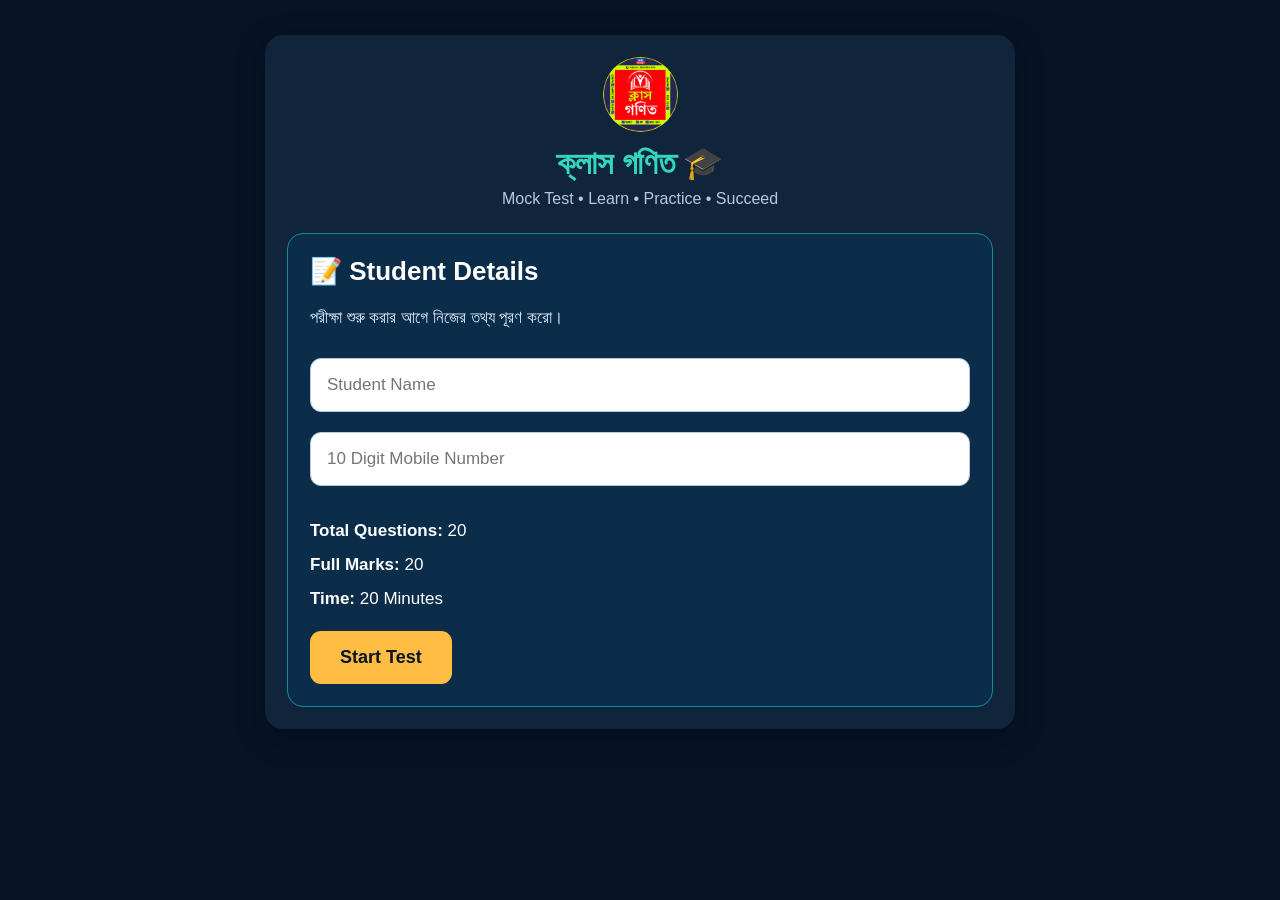
<file: test.html>
<!DOCTYPE html>
<html lang="en">
<head>
<meta charset="UTF-8">
<meta name="viewport" content="width=device-width, initial-scale=1.0">
<title>Class Gonit - Mathematics Mock Test</title>

<style>
*{box-sizing:border-box}

body{
 margin:0;
 font-family:Arial,sans-serif;
 background:#071426;
 color:#fff;
 padding:15px;
}

.container{
 max-width:750px;
 margin:20px auto;
 background:#10243c;
 padding:22px;
 border-radius:18px;
 box-shadow:0 8px 30px #0005;
}

.header{text-align:center;margin-bottom:20px}

.logo{
 width:75px;
 height:75px;
 object-fit:contain;
 border-radius:50%;
}

h1{color:#35d6c0;margin:8px 0}

.subtitle{color:#b8c8dc}

.student-box{
 background:#0b2d49;
 border:1px solid #168a9b;
 border-radius:16px;
 padding:22px;
 margin-top:25px;
}

.student-box h2{
 font-size:26px;
 margin:0 0 15px;
 color:#fff;
}

.student-box p{
 font-size:17px;
 line-height:1.6;
 color:#dbeafe;
}

.student-input{
 width:100%;
 padding:16px;
 margin:10px 0;
 border:1px solid #b8c8dc;
 border-radius:11px;
 font-size:17px;
 outline:none;
}

.student-input:focus{
 border:2px solid #35d6c0;
}

.student-info{
 font-size:17px;
 line-height:2;
 margin-top:18px;
}

.start-button{
 background:#ffbd43;
 color:#071426;
 padding:16px 30px;
 border:0;
 border-radius:11px;
 font-size:18px;
 font-weight:bold;
 cursor:pointer;
 margin-top:15px;
}

.info{
 display:flex;
 justify-content:space-between;
 gap:10px;
 flex-wrap:wrap;
 margin:20px 0;
}

.info span{
 background:#1b3654;
 padding:10px 14px;
 border-radius:9px;
 color:#35d6c0;
 font-weight:bold;
}

.progress{
 height:9px;
 background:#263d57;
 border-radius:20px;
 overflow:hidden;
 margin:15px 0 25px;
}

.progress-bar{
 height:100%;
 width:0;
 background:#35d6c0;
 transition:.3s;
}

.navigator{
 background:#0b1d32;
 border:1px solid #294766;
 border-radius:15px;
 padding:15px;
 margin-bottom:22px;
}

.navigator-title{
 display:flex;
 justify-content:space-between;
 align-items:center;
 gap:8px;
 flex-wrap:wrap;
 margin-bottom:14px;
}

.navigator-title h3{
 margin:0;
 color:#35d6c0;
 font-size:17px;
}

.navigator-grid{
 display:grid;
 grid-template-columns:repeat(5,1fr);
 gap:10px;
}

.nav-number{
 width:100%;
 aspect-ratio:1;
 border:2px solid #38516b;
 border-radius:11px;
 background:#1b3654;
 color:#fff;
 font-size:15px;
 font-weight:bold;
 cursor:pointer;
 padding:0;
 transition:.2s;
}

.nav-number:hover{transform:translateY(-2px)}

.nav-number.answered{
 background:#087f5b;
 border-color:#25d69b;
 color:white;
}

.nav-number.skipped{
 background:#a85c13;
 border-color:#ffbd59;
 color:white;
}

.nav-number.current{
 border:3px solid #35d6c0;
 box-shadow:0 0 0 3px #35d6c033;
 transform:scale(1.06);
}

.nav-legend{
 display:flex;
 flex-wrap:wrap;
 gap:12px;
 margin-top:15px;
}

.legend-item{
 display:flex;
 align-items:center;
 gap:6px;
 color:#c5d4e7;
 font-size:12px;
}

.legend-dot{
 width:11px;
 height:11px;
 border-radius:3px;
 display:inline-block;
}

.dot-answered{background:#087f5b}
.dot-skipped{background:#a85c13}
.dot-current{background:#35d6c0}
.dot-unvisited{
 background:#1b3654;
 border:1px solid #66809a;
}

.question{
 font-size:20px;
 font-weight:bold;
 line-height:1.5;
 margin-bottom:20px;
}

.option{
 display:block;
 width:100%;
 text-align:left;
 padding:14px;
 margin:10px 0;
 background:#1b3654;
 color:white;
 border:2px solid transparent;
 border-radius:10px;
 font-size:16px;
 cursor:pointer;
}

.option.selected{
 border-color:#35d6c0;
 background:#174b50;
}

.buttons{
 display:flex;
 gap:10px;
 flex-wrap:wrap;
 margin-top:22px;
}

button,.home-button{
 border:0;
 padding:13px 18px;
 border-radius:9px;
 font-size:15px;
 font-weight:bold;
 cursor:pointer;
}

.primary{background:#35d6c0;color:#071426}
.secondary{background:#294766;color:white}
.submit{background:#ffbd59;color:#172033}
.share-button{background:#20c86b;color:white}

button:disabled{
 opacity:.4;
 cursor:not-allowed;
}

.hidden{display:none!important}

.result{text-align:center}

.score{
 font-size:48px;
 font-weight:bold;
 color:#35d6c0;
 margin:15px;
}

.result-card{
 background:#1b3654;
 padding:15px;
 border-radius:12px;
 margin:10px 0;
}

.home-button{
 display:inline-block;
 background:#70a1ff;
 color:#071426;
 text-decoration:none;
}

.review-item{
 background:#1b3654;
 padding:15px;
 margin:15px 0;
 border-radius:12px;
 line-height:1.6;
}

.correct{color:#48e69a;font-weight:bold}
.wrong{color:#ff7777;font-weight:bold}
.skipped-label{color:#ffbd59;font-weight:bold}
.explanation{color:#c5d4e7;margin-top:8px}

@media(max-width:480px){

 .container{
  padding:16px;
  margin:5px auto;
 }

 .question{font-size:18px}

 button,.home-button{
  flex:1;
  text-align:center;
 }

 .info span{font-size:13px}

 .navigator{padding:12px}

 .navigator-grid{gap:8px}

 .nav-number{
  border-radius:9px;
  font-size:14px;
 }

 .student-box{padding:18px}

 .student-box h2{font-size:23px}
}
</style>
</head>

<body>

<div class="container">

<div class="header">
<img src="logo.png" alt="Class Gonit Logo" class="logo">
<h1>ক্লাস গণিত 🎓</h1>
<div class="subtitle">Mock Test • Learn • Practice • Succeed</div>
</div>

<!-- STUDENT DETAILS SECTION -->

<div id="studentArea" class="student-box">

<h2>📝 Student Details</h2>

<p>পরীক্ষা শুরু করার আগে নিজের তথ্য পূরণ করো।</p>

<form id="studentForm">

<input
 type="text"
 id="studentName"
 class="student-input"
 placeholder="Student Name"
 autocomplete="name"
 required
>

<input
 type="tel"
 id="studentMobile"
 class="student-input"
 placeholder="10 Digit Mobile Number"
 inputmode="numeric"
 maxlength="10"
 pattern="[0-9]{10}"
 required
>

<div class="student-info">
<b>Total Questions:</b> <span id="totalQuestions"></span><br>
<b>Full Marks:</b> <span id="fullMarks"></span><br>
<b>Time:</b> 20 Minutes
</div>

<button type="submit" class="start-button">
Start Test
</button>

</form>
</div>

<!-- TEST AREA -->

<div id="testArea" class="hidden">

<div class="info">
<span id="questionCount"></span>
<span id="timer">20:00</span>
</div>

<div class="progress">
<div class="progress-bar" id="progressBar"></div>
</div>

<div class="navigator">

<div class="navigator-title">
<h3>📋 Question Navigator</h3>

<span id="navSummary" style="color:#b8c8dc;font-size:12px">
0 Answered
</span>
</div>

<div class="navigator-grid" id="navigatorGrid"></div>

<div class="nav-legend">

<div class="legend-item">
<span class="legend-dot dot-answered"></span> Answered
</div>

<div class="legend-item">
<span class="legend-dot dot-skipped"></span> Skipped
</div>

<div class="legend-item">
<span class="legend-dot dot-current"></span> Current
</div>

<div class="legend-item">
<span class="legend-dot dot-unvisited"></span> Not visited
</div>

</div>
</div>

<div class="question" id="question"></div>

<div id="options"></div>

<div class="buttons">
<button class="secondary" id="prevBtn" onclick="previousQuestion()">← Previous</button>
<button class="primary" id="nextBtn" onclick="nextQuestion()">Next →</button>
<button class="submit" onclick="submitTest()">Submit Test</button>
</div>

</div>

<!-- RESULT AREA -->

<div id="resultArea" class="result hidden">

<h1>🎉 Test Completed!</h1>

<div class="score" id="score"></div>

<p id="percentage"></p>

<div class="result-card">
Correct Answers: <b id="correctCount"></b>
</div>

<div class="result-card">
Wrong Answers: <b id="wrongCount"></b>
</div>

<div class="result-card">
Skipped Questions: <b id="skippedCount"></b>
</div>

<div class="buttons">

<button class="share-button" onclick="openShareResult()">
🎓 View Shareable Result
</button>

<button class="primary" onclick="showReview()">
📖 Review Answers
</button>

<button class="submit" onclick="location.reload()">
↻ Try Again
</button>

<a href="index.html" class="home-button">
🏠 Back to Home
</a>

</div>
</div>

<!-- REVIEW AREA -->

<div id="reviewArea" class="hidden">

<h1>📖 Answer Review</h1>

<div id="reviewList"></div>

<div class="buttons">
<a href="index.html" class="home-button">🏠 Back to Home</a>

<button class="submit" onclick="location.reload()">
↻ Try Again
</button>
</div>

</div>

</div>

<script>

// QUESTIONS

const pageParams=new URLSearchParams(location.search);

const chapterName=pageParams.get("chapter")||"Mathematics Mock Test";

const questions=[
{q:"What is 25 + 35?",o:["50","60","65","70"],a:1,e:"25 + 35 = 60."},
{q:"What is 100 - 45?",o:["45","50","55","65"],a:2,e:"100 - 45 = 55."},
{q:"What is 12 × 8?",o:["86","96","108","88"],a:1,e:"12 × 8 = 96."},
{q:"What is 144 ÷ 12?",o:["10","11","12","14"],a:2,e:"144 ÷ 12 = 12."},
{q:"What is 15 + 20 × 2?",o:["70","55","50","40"],a:1,e:"Multiplication first: 15 + 40 = 55."},
{q:"What is 7 × 9?",o:["56","63","72","69"],a:1,e:"7 × 9 = 63."},
{q:"What is 200 ÷ 5?",o:["20","30","40","50"],a:2,e:"200 ÷ 5 = 40."},
{q:"What is 18 + 27?",o:["35","40","45","55"],a:2,e:"18 + 27 = 45."},
{q:"What is 11 × 11?",o:["111","121","131","101"],a:1,e:"11 × 11 = 121."},
{q:"What is 90 - 38?",o:["42","52","62","48"],a:1,e:"90 - 38 = 52."},
{q:"What is 50% of 200?",o:["50","75","100","150"],a:2,e:"50% of 200 = 100."},
{q:"What is 3²?",o:["6","8","9","12"],a:2,e:"3² = 3 × 3 = 9."},
{q:"What is 5 × (4 + 2)?",o:["20","25","30","35"],a:2,e:"First 4 + 2 = 6, then 5 × 6 = 30."},
{q:"What is 1/2 of 80?",o:["20","30","40","50"],a:2,e:"80 ÷ 2 = 40."},
{q:"What is 75 + 25?",o:["90","95","100","110"],a:2,e:"75 + 25 = 100."},
{q:"What is 8 × 7?",o:["54","56","64","48"],a:1,e:"8 × 7 = 56."},
{q:"What is 120 ÷ 10?",o:["10","11","12","15"],a:2,e:"120 ÷ 10 = 12."},
{q:"What is 36 + 44?",o:["70","75","80","85"],a:2,e:"36 + 44 = 80."},
{q:"What is 9²?",o:["18","72","81","99"],a:2,e:"9² = 81."},
{q:"What is 1000 - 375?",o:["525","625","675","725"],a:1,e:"1000 - 375 = 625."}
];

// SETTINGS

const TOTAL_TIME=20*60;

let studentName="";
let studentMobile="";

let current=0;
let answers=Array(questions.length).fill(null);
let visited=Array(questions.length).fill(false);

let timeLeft=TOTAL_TIME;
let finished=false;
let timerInterval=null;
let recordSent=false;
let lastResult=null;

// GOOGLE SHEETS CONNECTION

const GOOGLE_SCRIPT_URL="https://script.google.com/macros/s/AKfycbyNevvXWNr6kkpXG5Q04xL8aSQBGUInRaM-u-2xK-V_oaLFTqm34RKQ7AFKNGRgct_7/exec";

// SHOW TEST INFORMATION

document.getElementById("totalQuestions").textContent=questions.length;
document.getElementById("fullMarks").textContent=questions.length;

// START TEST AFTER VALIDATION

document.getElementById("studentForm").addEventListener("submit",function(e){

 e.preventDefault();

 studentName=document.getElementById("studentName").value.trim();
 studentMobile=document.getElementById("studentMobile").value.trim();

 if(studentName===""){
  alert("Please enter student name.");
  return;
 }

 if(!/^[0-9]{10}$/.test(studentMobile)){
  alert("Please enter a valid 10-digit mobile number.");
  return;
 }

 document.getElementById("studentArea").classList.add("hidden");
 document.getElementById("testArea").classList.remove("hidden");

 buildNavigator();
 showQuestion();
 startTimer();

});

// SAVE STUDENT RECORD

function saveStudentRecord(){

 if(recordSent)return;
 recordSent=true;

 const data={
  name:studentName,
  mobile:studentMobile,
  testName:"Mathematics Mock Test - "+chapterName
 };

 fetch(GOOGLE_SCRIPT_URL,{
  method:"POST",
  mode:"no-cors",
  headers:{
   "Content-Type":"text/plain;charset=utf-8"
  },
  body:JSON.stringify(data)
 }).catch(error=>{
  console.error("Student record submission error:",error);
 });

}

// QUESTION NAVIGATOR

function buildNavigator(){

 const grid=document.getElementById("navigatorGrid");
 grid.innerHTML="";

 questions.forEach((q,i)=>{

  const btn=document.createElement("button");

  btn.className="nav-number";
  btn.textContent=i+1;
  btn.type="button";

  btn.onclick=()=>goToQuestion(i);

  grid.appendChild(btn);

 });

 updateNavigator();
}

function updateNavigator(){

 const buttons=document.querySelectorAll(".nav-number");

 let answered=0;
 let skipped=0;

 buttons.forEach((btn,i)=>{

  btn.className="nav-number";

  if(answers[i]!==null){
   btn.classList.add("answered");
   answered++;
  }
  else if(visited[i] && i!==current){
   btn.classList.add("skipped");
   skipped++;
  }

  if(i===current){
   btn.classList.add("current");
  }

 });

 document.getElementById("navSummary").textContent=
 answered+" Answered / "+skipped+" Skipped / "+questions.length+" Total";

}

function goToQuestion(index){

 if(finished)return;

 current=index;
 showQuestion();

}

// SHOW QUESTION

function showQuestion(){

 const q=questions[current];

 visited[current]=true;

 document.getElementById("questionCount").textContent=
 "Question "+(current+1)+" / "+questions.length;

 document.getElementById("question").textContent=q.q;

 const options=document.getElementById("options");
 options.innerHTML="";

 q.o.forEach((option,index)=>{

  const btn=document.createElement("button");

  btn.className="option"+(answers[current]===index?" selected":"");

  btn.textContent=String.fromCharCode(65+index)+". "+option;

  btn.onclick=()=>{

   answers[current]=index;
   showQuestion();

  };

  options.appendChild(btn);

 });

 document.getElementById("prevBtn").disabled=current===0;

 document.getElementById("nextBtn").disabled=
 current===questions.length-1;

 document.getElementById("progressBar").style.width=
 ((current+1)/questions.length*100)+"%";

 updateNavigator();

}

function nextQuestion(){

 if(current<questions.length-1){
  current++;
  showQuestion();
 }

}

function previousQuestion(){

 if(current>0){
  current--;
  showQuestion();
 }

}

// TIMER

function startTimer(){

 timerInterval=setInterval(()=>{

  if(finished)return;

  timeLeft--;

  let min=Math.floor(timeLeft/60);
  let sec=timeLeft%60;

  document.getElementById("timer").textContent=
  String(min).padStart(2,"0")+":"+
  String(sec).padStart(2,"0");

  if(timeLeft<=0){
   submitTest(true);
  }

 },1000);

}

// SUBMIT TEST

function submitTest(autoSubmit=false){

 if(finished)return;

 if(!autoSubmit && !confirm("Are you sure you want to submit your test?")){
  return;
 }

 finished=true;

 clearInterval(timerInterval);

 let correct=0;
 let wrong=0;
 let skipped=0;

 answers.forEach((answer,i)=>{

  if(answer===null){
   skipped++;
  }
  else if(answer===questions[i].a){
   correct++;
  }
  else{
   wrong++;
  }

 });

 let percent=Math.round(correct/questions.length*100);

 lastResult={
  correct:correct,
  wrong:wrong,
  skipped:skipped,
  percent:percent
 };

 saveStudentRecord();

 document.getElementById("testArea").classList.add("hidden");
 document.getElementById("resultArea").classList.remove("hidden");

 document.getElementById("score").textContent=
 correct+" / "+questions.length;

 document.getElementById("percentage").textContent=
 "Your Score: "+percent+"%";

 document.getElementById("correctCount").textContent=correct;
 document.getElementById("wrongCount").textContent=wrong;
 document.getElementById("skippedCount").textContent=skipped;

}

// SHARE RESULT

function openShareResult(){

 if(!lastResult)return;

 const params=new URLSearchParams({

  name:studentName,
  chapter:chapterName,
  total:questions.length,
  score:lastResult.correct,
  correct:lastResult.correct,
  wrong:lastResult.wrong,
  skipped:lastResult.skipped

 });

 location.href="result.html?"+params.toString();

}

// ANSWER REVIEW

function showReview(){

 document.getElementById("resultArea").classList.add("hidden");
 document.getElementById("reviewArea").classList.remove("hidden");

 const list=document.getElementById("reviewList");
 list.innerHTML="";

 questions.forEach((q,i)=>{

  let selected=answers[i];

  let html=`
  <div class="review-item">
  <b>Q${i+1}. ${q.q}</b><br>`;

  q.o.forEach((option,j)=>{

   let label=String.fromCharCode(65+j)+". "+option;

   if(j===q.a){
    html+=`<div class="correct">✓ ${label} (Correct Answer)</div>`;
   }
   else if(j===selected){
    html+=`<div class="wrong">✗ ${label} (Your Answer)</div>`;
   }
   else{
    html+=`<div>${label}</div>`;
   }

  });

  if(selected===null){
   html+=`<div class="skipped-label">⚠ SKIPPED — Not Answered</div>`;
  }

  html+=`<div class="explanation">Explanation: ${q.e}</div></div>`;

  list.innerHTML+=html;

 });

}

</script>

</body>
</html>
</file>
